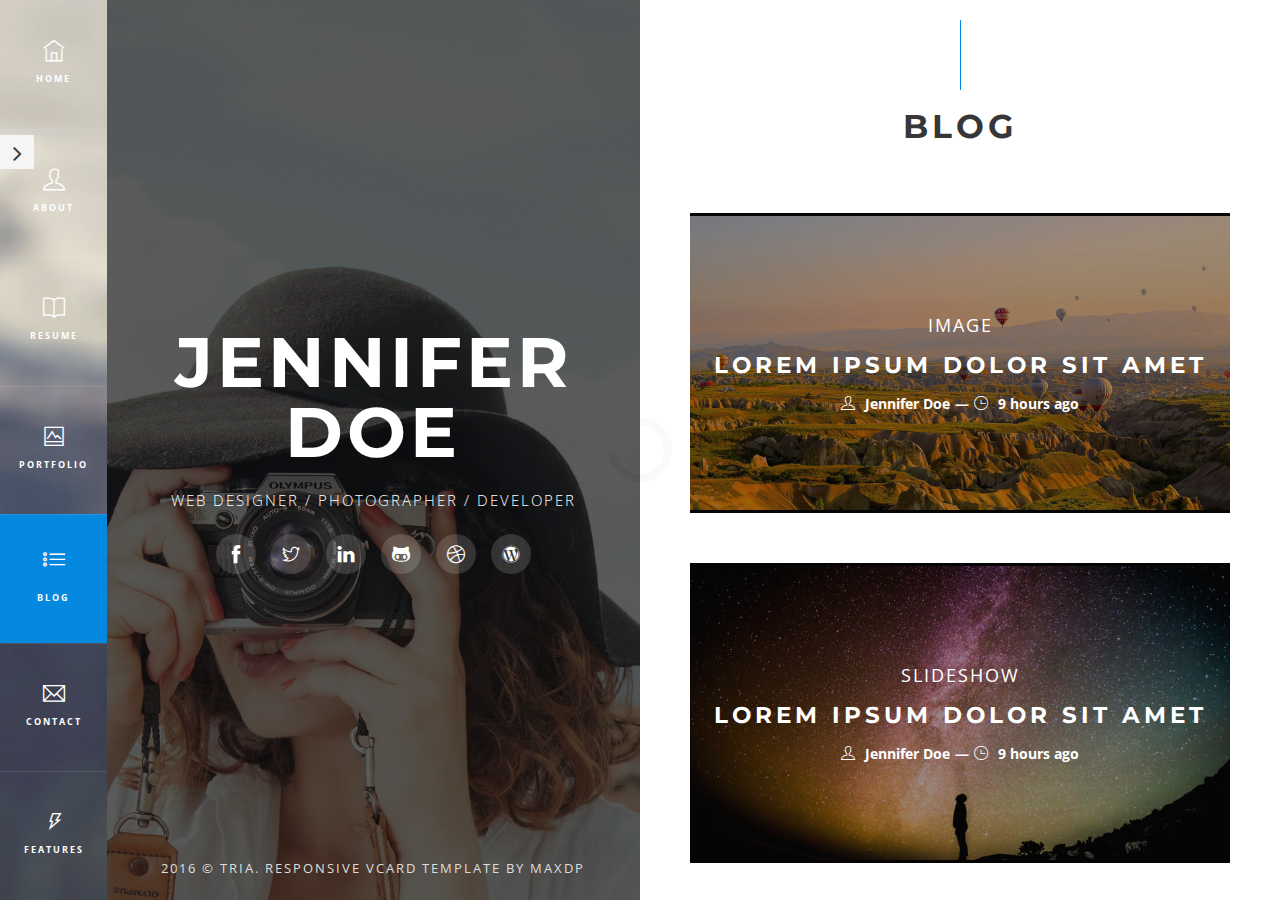
<file: blog.html>
﻿<!DOCTYPE html>
<html lang="en" class="">
<head>
	<meta http-equiv="content-type" content="text/html; charset=utf-8"/>
	<meta http-equiv="X-UA-Compatible" content="IE=edge">
    <meta name="viewport" content="width=device-width, initial-scale=1.0, minimum-scale=1.0, maximum-scale=1.0, user-scalable=no">

	<title>TRIA - Responsive vCard Template</title>

	<link rel="shortcut icon" type="image/ico" href="assets/img/favicon.ico"/>

	<!-- Standard iPhone Touch Icon-->
	<link rel="apple-touch-icon" sizes="57x57" href="assets/img/apple-touch-icon-57-precomposed.png" />
	<!-- Retina iPhone Touch Icon-->
	<link rel="apple-touch-icon" sizes="114x114" href="assets/img/apple-touch-icon-114-precomposed.png" />
	<!-- Standard iPad Touch Icon-->
	<link rel="apple-touch-icon" sizes="72x72" href="assets/img/apple-touch-icon-72-precomposed.png" />
	<!-- Retina iPad Touch Icon-->
	<link rel="apple-touch-icon" sizes="144x144" href="assets/img/apple-touch-icon-144-precomposed.png" />

	<link href='http://fonts.googleapis.com/css?family=Open+Sans:400,300,700' rel='stylesheet' type='text/css'>
	<link href='http://fonts.googleapis.com/css?family=Montserrat:400,700' rel='stylesheet' type='text/css'>
	<link href='http://fonts.googleapis.com/css?family=Raleway:400,300,700' rel='stylesheet' type='text/css'>
	
	<link rel="stylesheet" type="text/css" href="assets/css/font-awesome.min.css">
	<link rel="stylesheet" type="text/css" href="assets/css/owl.carousel.css">
	<link rel="stylesheet" type="text/css" href="assets/css/owl.theme.default.css">
	<link rel="stylesheet" type="text/css" href="assets/css/animate.css">
	<link rel="stylesheet" type="text/css" href="assets/css/bootstrap.min.css">
	<link rel="stylesheet" type="text/css" href="assets/css/themify-icons.css">
	<link rel="stylesheet" type="text/css" href="assets/css/style.css">

</head>
<body class="theme1">

	<!-- Loading Screen -->
	<div id="loading_screen">
		<img src="assets/img/loading.gif" alt="loading" />
	</div>
	<!-- /Loading Screen -->

	<!-- Wrapper -->
	<div id="wrapper">

		<!-- Scroll To Top -->
		<div class="scroll_to_top ti-angle-up"></div>
		<!-- /Scroll To Top -->
		
		<div class="landing">
			<div class="linner nomargin single_page col-lg-6 col-lg-offset-3 col-md-8 col-md-offset-2 col-sm-8 col-sm-offset-2 col-xs-12 col-xs-offset-0">
				
				<!-- Navigation -->
				<div class="navigation col-md-2">
					<ul>
						<li>
							<a href="index.html#home"><i class="ti-home"></i><span class="text">HOME</span></a>
						</li>
						<li>
							<a href="index.html#about"><i class="ti-user"></i><span class="text">ABOUT</span></a>
						</li>
						<li>
							<a href="index.html#resume"><i class="ti-book"></i><span class="text">RESUME</span></a>
						</li>
						<li>
							<a href="index.html#portfolio"><i class="ti-image"></i><span class="text">PORTFOLIO</span></a>
						</li>
						<li class="active">
							<a href="blog.html"><i class="ti-list"></i><span class="text">BLOG</span></a>
						</li>
						<li>
							<a href="index.html#contact"><i class="ti-email"></i><span class="text">CONTACT</span></a>
						</li>
						<li>
							<a href="features.html"><i class="ti-bolt"></i><span class="text">FEATURES</span></a>
						</li>
					</ul>
				</div>
				<!-- /Navigation -->
				
				<!-- Main Image -->
				<div class="main_image col-md-10 page_active">
					<div class="inner">
						<h1 class="name">JENNIFER DOE</h1>
						<div class="description sub">WEB DESIGNER / PHOTOGRAPHER / DEVELOPER</div>
						<div class="social_icons">
							<a href="#" class="ti-facebook facebook_bg"></a>
							<a href="#" class="ti-twitter twitter_bg"></a>
							<a href="#" class="ti-linkedin linkedin_bg"></a>
							<a href="#" class="ti-github github_bg"></a>
							<a href="#" class="ti-dribbble dribbble_bg"></a>
							<a href="#" class="ti-wordpress wordpress_bg"></a>
						</div>
						<div class="footer">
							2016 &copy; TRIA. RESPONSIVE VCARD TEMPLATE BY <a href="http://themeforest.net/user/Maxdp/portfolio?ref=Maxdp">MAXDP</a>
						</div>
					</div>
				</div>
				<!-- /Main Image -->

				<!-- Page Content -->
				<div class="page_content col-md-12 active">
					<div class="pinner">

						<!-- Blog Page -->
						<div class="page active" id="blog">
							
							<div class="vertical_line"></div>
							<h2 class="page_title">BLOG</h2>

							<!-- Blog Posts -->
							<div class="blog_posts section">

								<!-- Post -->
								<div class="post">
									<div class="overlay">
										<div class="actions">
											<div class="category">IMAGE</div>
											<h3 class="title"><a href="blog_post_image.html">Lorem ipsum dolor sit amet</a></h3>
											<div class="meta"><i class="ti-user"></i><span class="user">Jennifer Doe</span><span class="sep">&mdash;</span><i class="ti-time"></i><span class="date">9 hours ago</span></div>
										</div>
									</div>
									<div class="bg_image image1"></div>	
								</div>
								<!-- /Post -->

								<!-- Post -->
								<div class="post">
									<div class="overlay">
										<div class="actions">
											<div class="category">SLIDESHOW</div>
											<h3 class="title"><a href="blog_post_slideshow.html">Lorem ipsum dolor sit amet</a></h3>
											<div class="meta"><i class="ti-user"></i><span class="user">Jennifer Doe</span><span class="sep">&mdash;</span><i class="ti-time"></i><span class="date">9 hours ago</span></div>
										</div>
									</div>
									<div class="bg_image image2"></div>
								</div>
								<!-- /Post -->

								<!-- Post -->
								<div class="post">
									<div class="overlay">
										<div class="actions">
											<div class="category">VIDEO</div>
											<h3 class="title"><a href="blog_post_video.html">Lorem ipsum dolor sit amet</a></h3>
											<div class="meta"><i class="ti-user"></i><span class="user">Jennifer Doe</span><span class="sep">&mdash;</span><i class="ti-time"></i><span class="date">9 hours ago</span></div>
										</div>
									</div>
									<div class="bg_image image3"></div>
								</div>
								<!-- /Post -->

								<!-- Post -->
								<div class="post">
									<div class="overlay">
										<div class="actions">
											<div class="category">QUOTE</div>
											<h3 class="title"><a href="blog_post_quote.html">Lorem ipsum dolor sit amet</a></h3>
											<div class="meta"><i class="ti-user"></i><span class="user">Jennifer Doe</span><span class="sep">&mdash;</span><i class="ti-time"></i><span class="date">9 hours ago</span></div>
										</div>
									</div>
									<div class="bg_image image4"></div>
								</div>
								<!-- /Post -->

								<!-- Post -->
								<div class="post">
									<div class="overlay">
										<div class="actions">
											<div class="category">TEXT</div>
											<h3 class="title"><a href="blog_post_text.html">Lorem ipsum dolor sit amet</a></h3>
											<div class="meta"><i class="ti-user"></i><span class="user">Jennifer Doe</span><span class="sep">&mdash;</span><i class="ti-time"></i><span class="date">9 hours ago</span></div>
										</div>
									</div>
									<div class="bg_image image5"></div>
								</div>
								<!-- /Post -->

								<!-- Post -->
								<div class="post">
									<div class="overlay">
										<div class="actions">
											<div class="category">MUSIC PLAYER</div>
											<h3 class="title"><a href="blog_post_music_player.html">Lorem ipsum dolor sit amet</a></h3>
											<div class="meta"><i class="ti-user"></i><span class="user">Jennifer Doe</span><span class="sep">&mdash;</span><i class="ti-time"></i><span class="date">9 hours ago</span></div>
										</div>
									</div>
									<div class="bg_image image6"></div>
								</div>
								<!-- /Post -->

							</div>
							<!-- /Blog Posts -->

							<!-- Load More Blog Posts -->
							<div class="section nopaddingtop">
								<a href="#" class="button bg_color load_more_posts">LOAD MORE POSTS</a>
							</div>
							<!-- /Load More Blog Posts -->

						</div>
						<!-- /Blog Page -->

					</div>
					<input type="hidden" value="assets/img/me/5.jpg" class="home_bg_image" />
				</div>
				<!-- /Page Content -->

				<div class="clear"></div>
			</div>
			<div class="clear"></div>
		</div>

	</div>
	<!-- /Wrapper -->

	<script type="text/javascript" src="assets/js/jquery.min.js"></script>
	<script type="text/javascript" src="assets/js/jquery.appear.js"></script>
	<script type="text/javascript" src="assets/js/isInViewport.min.js"></script>
	<script type="text/javascript" src="assets/js/jquery.backstretch.min.js"></script>
	<script type="text/javascript" src="assets/js/owl.carousel.min.js"></script>
	<script type="text/javascript" src="assets/js/jquery.waypoints.min.js"></script>
	<script type="text/javascript" src="assets/js/jquery.counterup.js"></script>
	<script type="text/javascript" src="assets/js/wow.min.js"></script>
	<script type="text/javascript" src="assets/js/bootstrap.min.js"></script>
	<script type="text/javascript" src="assets/js/scripts.js"></script>
   <script src="http://ditu.google.cn/maps/api/js?sensor=false"></script>
</body>
</html>
</file>
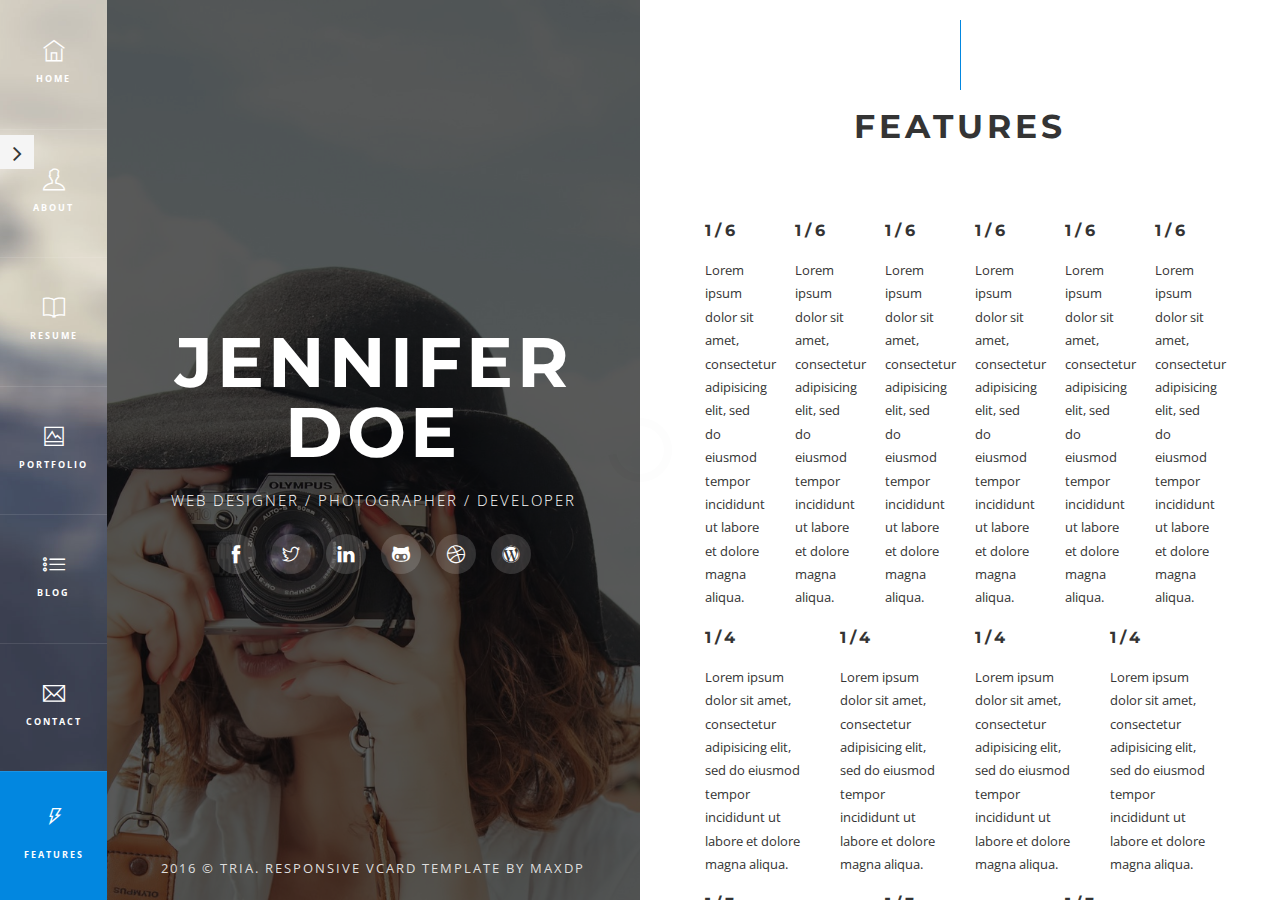
<file: features.html>
﻿<!DOCTYPE html>
<html lang="en" class="">
<head>
	<meta http-equiv="content-type" content="text/html; charset=utf-8"/>
	<meta http-equiv="X-UA-Compatible" content="IE=edge">
    <meta name="viewport" content="width=device-width, initial-scale=1.0, minimum-scale=1.0, maximum-scale=1.0, user-scalable=no">

	<title>TRIA - Responsive vCard Template</title>

	<link rel="shortcut icon" type="image/ico" href="assets/img/favicon.ico"/>

	<!-- Standard iPhone Touch Icon-->
	<link rel="apple-touch-icon" sizes="57x57" href="assets/img/apple-touch-icon-57-precomposed.png" />
	<!-- Retina iPhone Touch Icon-->
	<link rel="apple-touch-icon" sizes="114x114" href="assets/img/apple-touch-icon-114-precomposed.png" />
	<!-- Standard iPad Touch Icon-->
	<link rel="apple-touch-icon" sizes="72x72" href="assets/img/apple-touch-icon-72-precomposed.png" />
	<!-- Retina iPad Touch Icon-->
	<link rel="apple-touch-icon" sizes="144x144" href="assets/img/apple-touch-icon-144-precomposed.png" />

	<link href='http://fonts.googleapis.com/css?family=Open+Sans:400,300,700' rel='stylesheet' type='text/css'>
	<link href='http://fonts.googleapis.com/css?family=Montserrat:400,700' rel='stylesheet' type='text/css'>
	<link href='http://fonts.googleapis.com/css?family=Raleway:400,300,700' rel='stylesheet' type='text/css'>
	
	<link rel="stylesheet" type="text/css" href="assets/css/font-awesome.min.css">
	<link rel="stylesheet" type="text/css" href="assets/css/owl.carousel.css">
	<link rel="stylesheet" type="text/css" href="assets/css/owl.theme.default.css">
	<link rel="stylesheet" type="text/css" href="assets/css/animate.css">
	<link rel="stylesheet" type="text/css" href="assets/css/bootstrap.min.css">
	<link rel="stylesheet" type="text/css" href="assets/css/themify-icons.css">
	<link rel="stylesheet" type="text/css" href="assets/css/style.css">

</head>
<body class="theme1">

	<!-- Loading Screen -->
	<div id="loading_screen">
		<img src="assets/img/loading.gif" alt="loading" />
	</div>
	<!-- /Loading Screen -->

	<!-- Wrapper -->
	<div id="wrapper">

		<!-- Scroll To Top -->
		<div class="scroll_to_top ti-angle-up"></div>
		<!-- /Scroll To Top -->
		
		<div class="landing">
			<div class="linner nomargin single_page col-lg-6 col-lg-offset-3 col-md-8 col-md-offset-2 col-sm-8 col-sm-offset-2 col-xs-12 col-xs-offset-0">
				
				<!-- Navigation -->
				<div class="navigation col-md-2">
					<ul>
						<li>
							<a href="index.html#home"><i class="ti-home"></i><span class="text">HOME</span></a>
						</li>
						<li>
							<a href="index.html#about"><i class="ti-user"></i><span class="text">ABOUT</span></a>
						</li>
						<li>
							<a href="index.html#resume"><i class="ti-book"></i><span class="text">RESUME</span></a>
						</li>
						<li>
							<a href="index.html#portfolio"><i class="ti-image"></i><span class="text">PORTFOLIO</span></a>
						</li>
						<li>
							<a href="blog.html"><i class="ti-list"></i><span class="text">BLOG</span></a>
						</li>
						<li>
							<a href="index.html#contact"><i class="ti-email"></i><span class="text">CONTACT</span></a>
						</li>
						<li class="active">
							<a href="features.html"><i class="ti-bolt"></i><span class="text">FEATURES</span></a>
						</li>
					</ul>
				</div>
				<!-- /Navigation -->
				
				<!-- Main Image -->
				<div class="main_image col-md-10 page_active">
					<div class="inner">
						<h1 class="name">JENNIFER DOE</h1>
						<div class="description sub">WEB DESIGNER / PHOTOGRAPHER / DEVELOPER</div>
						<div class="social_icons">
							<a href="#" class="ti-facebook facebook_bg"></a>
							<a href="#" class="ti-twitter twitter_bg"></a>
							<a href="#" class="ti-linkedin linkedin_bg"></a>
							<a href="#" class="ti-github github_bg"></a>
							<a href="#" class="ti-dribbble dribbble_bg"></a>
							<a href="#" class="ti-wordpress wordpress_bg"></a>
						</div>
						<div class="footer">
							2016 &copy; TRIA. RESPONSIVE VCARD TEMPLATE BY <a href="http://themeforest.net/user/Maxdp/portfolio?ref=Maxdp">MAXDP</a>
						</div>
					</div>
				</div>
				<!-- /Main Image -->

				<!-- Page Content -->
				<div class="page_content col-md-12 active">
					<div class="pinner">

						<!-- Features Page -->
						<div class="page active">
							
							<div class="vertical_line"></div>
							<h2 class="page_title">FEATURES</h2>

							<div class="features_page section">

								<div>

									<div class="col-md-2">
										<h5>1/6</h5>
										<p>
											Lorem ipsum dolor sit amet, consectetur adipisicing elit, sed do eiusmod
											tempor incididunt ut labore et dolore magna aliqua.
										</p>
									</div>

									<div class="col-md-2">
										<h5>1/6</h5>
										<p>
											Lorem ipsum dolor sit amet, consectetur adipisicing elit, sed do eiusmod
											tempor incididunt ut labore et dolore magna aliqua.
										</p>
									</div>

									<div class="col-md-2">
										<h5>1/6</h5>
										<p>
											Lorem ipsum dolor sit amet, consectetur adipisicing elit, sed do eiusmod
											tempor incididunt ut labore et dolore magna aliqua.
										</p>
									</div>

									<div class="col-md-2">
										<h5>1/6</h5>
										<p>
											Lorem ipsum dolor sit amet, consectetur adipisicing elit, sed do eiusmod
											tempor incididunt ut labore et dolore magna aliqua.
										</p>
									</div>

									<div class="col-md-2">
										<h5>1/6</h5>
										<p>
											Lorem ipsum dolor sit amet, consectetur adipisicing elit, sed do eiusmod
											tempor incididunt ut labore et dolore magna aliqua.
										</p>
									</div>

									<div class="col-md-2">
										<h5>1/6</h5>
										<p>
											Lorem ipsum dolor sit amet, consectetur adipisicing elit, sed do eiusmod
											tempor incididunt ut labore et dolore magna aliqua.
										</p>
									</div>
									<div class="clear"></div>

								</div>

								<div>

									<div class="col-md-3">
										<h5>1/4</h5>
										<p>
											Lorem ipsum dolor sit amet, consectetur adipisicing elit, sed do eiusmod
											tempor incididunt ut labore et dolore magna aliqua.
										</p>
									</div>

									<div class="col-md-3">
										<h5>1/4</h5>
										<p>
											Lorem ipsum dolor sit amet, consectetur adipisicing elit, sed do eiusmod
											tempor incididunt ut labore et dolore magna aliqua.
										</p>
									</div>

									<div class="col-md-3">
										<h5>1/4</h5>
										<p>
											Lorem ipsum dolor sit amet, consectetur adipisicing elit, sed do eiusmod
											tempor incididunt ut labore et dolore magna aliqua.
										</p>
									</div>

									<div class="col-md-3">
										<h5>1/4</h5>
										<p>
											Lorem ipsum dolor sit amet, consectetur adipisicing elit, sed do eiusmod
											tempor incididunt ut labore et dolore magna aliqua.
										</p>
									</div>
									<div class="clear"></div>

								</div>

								<div>

									<div class="col-md-4">
										<h5>1/3</h5>
										<p>
											Lorem ipsum dolor sit amet, consectetur adipisicing elit, sed do eiusmod
											tempor incididunt ut labore et dolore magna aliqua.
										</p>
									</div>

									<div class="col-md-4">
										<h5>1/3</h5>
										<p>
											Lorem ipsum dolor sit amet, consectetur adipisicing elit, sed do eiusmod
											tempor incididunt ut labore et dolore magna aliqua.
										</p>
									</div>

									<div class="col-md-4">
										<h5>1/3</h5>
										<p>
											Lorem ipsum dolor sit amet, consectetur adipisicing elit, sed do eiusmod
											tempor incididunt ut labore et dolore magna aliqua.
										</p>
									</div>
									<div class="clear"></div>

								</div>

								<div>

									<div class="col-md-6">
										<h5>1/2</h5>
										<p>
											Lorem ipsum dolor sit amet, consectetur adipisicing elit, sed do eiusmod
											tempor incididunt ut labore et dolore magna aliqua.
										</p>
									</div>

									<div class="col-md-6">
										<h5>1/2</h5>
										<p>
											Lorem ipsum dolor sit amet, consectetur adipisicing elit, sed do eiusmod
											tempor incididunt ut labore et dolore magna aliqua.
										</p>
									</div>
									<div class="clear"></div>

								</div>

								<div>

									<div class="col-md-4">
										<h5>1/3</h5>
										<p>
											Lorem ipsum dolor sit amet, consectetur adipisicing elit, sed do eiusmod
											tempor incididunt ut labore et dolore magna aliqua.
										</p>
									</div>

									<div class="col-md-8">
										<h5>2/3</h5>
										<p>
											Lorem ipsum dolor sit amet, consectetur adipisicing elit, sed do eiusmod
											tempor incididunt ut labore et dolore magna aliqua.
										</p>
									</div>
									<div class="clear"></div>

								</div>

								<div>

									<div class="col-md-8">
										<h5>2/3</h5>
										<p>
											Lorem ipsum dolor sit amet, consectetur adipisicing elit, sed do eiusmod
											tempor incididunt ut labore et dolore magna aliqua.
										</p>
									</div>

									<div class="col-md-4">
										<h5>1/3</h5>
										<p>
											Lorem ipsum dolor sit amet, consectetur adipisicing elit, sed do eiusmod
											tempor incididunt ut labore et dolore magna aliqua.
										</p>
									</div>
									<div class="clear"></div>

								</div>

								<div class="mb50">

									<div class="col-md-12">
										<h5>Full Width</h5>
										<p>
											Lorem ipsum dolor sit amet, consectetur adipisicing elit, sed do eiusmod
											tempor incididunt ut labore et dolore magna aliqua. Ut enim ad minim veniam,
											quis nostrud exercitation ullamco laboris nisi ut aliquip ex ea commodo
											consequat.
										</p>
									</div>
									<div class="clear"></div>

								</div>

								<div class="mb50">
									<h1>Heading H1</h1>
									<h2>Heading H2</h2>
									<h3>Heading H3</h3>
									<h4>Heading H4</h4>
									<h5>Heading H5</h5>
									<h6>Heading H6</h6>
								</div>

								<div class="mb50">
									<blockquote>
										Lorem ipsum dolor sit amet, consectetur adipisicing elit, sed do eiusmod
										tempor incididunt ut labore et dolore magna aliqua. Ut enim ad minim veniam,
										quis nostrud exercitation ullamco laboris nisi ut aliquip ex ea commodo
										consequat. Duis aute irure dolor in reprehenderit in voluptate velit esse
										cillum dolore eu fugiat nulla pariatur. Excepteur sint occaecat cupidatat non
										proident, sunt in culpa qui officia deserunt mollit anim id est laborum.
									</blockquote>
								</div>

								<div class="mb50">
									<div class="col-md-4">
										<h4 class="uppercase mb30">Default Buttons</h4>

										<h5>Small Buttons</h5>
										<a href="#" class="button small">Button</a>

										<h5>Medium Buttons</h5>
										<a href="#" class="button">Button</a>

										<h5>Large Buttons</h5>
										<a href="#" class="button large">Button</a>

									</div>
									<div class="col-md-4">
										<h4 class="uppercase mb30">Background color</h4>

										<h5>Small Buttons</h5>
										<a href="#" class="button bg_color small">Button</a>

										<h5>Medium Buttons</h5>
										<a href="#" class="button bg_color">Button</a>

										<h5>Large Buttons</h5>
										<a href="#" class="button bg_color large">Button</a>
									</div>
									<div class="col-md-4 features_bg_gray">
										<h4 class="uppercase mb30">Dark background color</h4>

										<h5>Small Buttons</h5>
										<a href="#" class="button dark_bg_color small">Button</a>

										<h5>Medium Buttons</h5>
										<a href="#" class="button dark_bg_color">Button</a>

										<h5>Large Buttons</h5>
										<a href="#" class="button dark_bg_color large">Button</a>
									</div>

									<div class="clear"></div>
								</div>

								<div class="mb50">
									<div class="col-md-6">
										<h3 class="uppercase mb30">Accordion</h3>

										<div class="accordions panel-group" id="accordion" role="tablist" aria-multiselectable="true">
											<div class="panel panel-default">
												<div class="panel-heading" role="tab" id="headingOne">
													<h4 class="panel-title">
														<a role="button" data-toggle="collapse" data-parent="#accordion" href="#collapseOne" aria-expanded="true" aria-controls="collapseOne">
															Lorem ipsum dolor sit amet
														</a>
													</h4>
												</div>
												<div id="collapseOne" class="panel-collapse collapse in" role="tabpanel" aria-labelledby="headingOne">
													<div class="panel-body">
														Praesent gravida nibh ex, id maximus justo tincidunt a. Proin finibus erat nec metus ultricies aliquam. Vestibulum dignissim dui a lorem sollicitudin, quis cursus leo scelerisque. Vivamus felis velit, lobortis id condimentum sed, iaculis ut purus. Sed viverra dui sit amet tellus vulputate, eu cursus purus fermentum. Duis eu lacinia dolor.
													</div>
												</div>
											</div>
											<div class="panel panel-default">
												<div class="panel-heading" role="tab" id="headingTwo">
													<h4 class="panel-title">
														<a class="collapsed" role="button" data-toggle="collapse" data-parent="#accordion" href="#collapseTwo" aria-expanded="false" aria-controls="collapseTwo">
															Ut enim ad minim veniam
														</a>
													</h4>
												</div>
												<div id="collapseTwo" class="panel-collapse collapse" role="tabpanel" aria-labelledby="headingTwo">
													<div class="panel-body">
														In in tristique mi, et aliquam velit. Maecenas luctus laoreet sem eget efficitur. Aliquam pretium leo sed ipsum blandit, ac tincidunt lorem blandit. Nulla facilisi. Cum sociis natoque penatibus et magnis dis parturient montes, nascetur ridiculus mus. Morbi placerat, risus pharetra semper dictum, ligula tortor porta odio, at pretium lectus turpis nec magna.
													</div>
												</div>
											</div>
											<div class="panel panel-default">
												<div class="panel-heading" role="tab" id="headingThree">
													<h4 class="panel-title">
														<a class="collapsed" role="button" data-toggle="collapse" data-parent="#accordion" href="#collapseThree" aria-expanded="false" aria-controls="collapseThree">
															Excepteur sint occaecat cupidatat
														</a>
													</h4>
												</div>
												<div id="collapseThree" class="panel-collapse collapse" role="tabpanel" aria-labelledby="headingThree">
													<div class="panel-body">
														Vestibulum a urna iaculis, congue quam eu, varius ipsum. Proin dignissim condimentum quam, et lobortis erat. Nam malesuada erat quis purus luctus porttitor. Praesent non massa iaculis, accumsan metus in, porta nisl. Duis ultricies malesuada mi, ut scelerisque purus pharetra in.
													</div>
												</div>
											</div>
										</div>

									</div>
									<div class="col-md-6">
										<h3 class="uppercase mb30">Tabs</h3>

										<div class="tabs">
											<!-- Nav tabs -->
											<ul class="nav nav-tabs" role="tablist">
												<li role="presentation" class="active"><a href="#tab1" aria-controls="tab1" role="tab" data-toggle="tab">TAB 1</a></li>
												<li role="presentation"><a href="#tab2" aria-controls="tab2" role="tab" data-toggle="tab">TAB 2</a></li>
												<li role="presentation"><a href="#tab3" aria-controls="tab3" role="tab" data-toggle="tab">TAB 3</a></li>
												<li role="presentation"><a href="#tab4" aria-controls="tab4" role="tab" data-toggle="tab">TAB 4</a></li>
											</ul>

											<!-- Tab panes -->
											<div class="tab-content">
												<div role="tabpanel" class="tab-pane fade in active" id="tab1">
													Praesent gravida nibh ex, id maximus justo tincidunt a. Proin finibus erat nec metus ultricies aliquam. Vestibulum dignissim dui a lorem sollicitudin, quis cursus leo scelerisque. Vivamus felis velit, lobortis id condimentum sed, iaculis ut purus. Sed viverra dui sit amet tellus vulputate, eu cursus purus fermentum. Duis eu lacinia dolor.
												</div>
												<div role="tabpanel" class="tab-pane fade" id="tab2">
													In in tristique mi, et aliquam velit. Maecenas luctus laoreet sem eget efficitur. Aliquam pretium leo sed ipsum blandit, ac tincidunt lorem blandit. Nulla facilisi. Cum sociis natoque penatibus et magnis dis parturient montes, nascetur ridiculus mus. Morbi placerat, risus pharetra semper dictum, ligula tortor porta odio, at pretium lectus turpis nec magna.
												</div>
												<div role="tabpanel" class="tab-pane fade" id="tab3">
													Vestibulum a urna iaculis, congue quam eu, varius ipsum. Proin dignissim condimentum quam, et lobortis erat. Nam malesuada erat quis purus luctus porttitor. Praesent non massa iaculis, accumsan metus in, porta nisl. Duis ultricies malesuada mi, ut scelerisque purus pharetra in.
												</div>
												<div role="tabpanel" class="tab-pane fade" id="tab4">
													Sed vitae libero eros. Praesent magna lacus, cursus et nisl a, mattis euismod orci. Proin pretium aliquam augue non dignissim. Cras mattis porta venenatis. Cras dignissim massa ut auctor viverra. Phasellus accumsan facilisis tortor, ac hendrerit eros pulvinar vitae.
												</div>
											</div>
										</div>
									</div>
									<div class="clear"></div>
								</div>

								<div class="col-md-12">
									<h3 class="uppercase mb30">ALERTS</h3>

									<div class="alert alert-success" role="alert">
										Praesent gravida nibh ex, id maximus justo tincidunt a. Proin finibus erat nec metus ultricies aliquam. Vestibulum dignissim dui a lorem sollicitudin, quis cursus leo.
									</div>
									<div class="alert alert-info" role="alert">
										Praesent gravida nibh ex, id maximus justo tincidunt a. Proin finibus erat nec metus ultricies aliquam. Vestibulum dignissim dui a lorem sollicitudin, quis cursus leo.
									</div>
									<div class="alert alert-warning" role="alert">
										Praesent gravida nibh ex, id maximus justo tincidunt a. Proin finibus erat nec metus ultricies aliquam. Vestibulum dignissim dui a lorem sollicitudin, quis cursus leo.
									</div>
									<div class="alert alert-danger" role="alert">
										Praesent gravida nibh ex, id maximus justo tincidunt a. Proin finibus erat nec metus ultricies aliquam. Vestibulum dignissim dui a lorem sollicitudin, quis cursus leo.
									</div>

								</div>

							</div>

						</div>
						<!-- /Features Page -->

					</div>
					<input type="hidden" value="assets/img/me/5.jpg" class="home_bg_image" />
				</div>
				<!-- /Page Content -->

				<div class="clear"></div>
			</div>
			<div class="clear"></div>
		</div>

	</div>
	<!-- /Wrapper -->

	<script type="text/javascript" src="assets/js/jquery.min.js"></script>
	<script type="text/javascript" src="assets/js/jquery.appear.js"></script>
	<script type="text/javascript" src="assets/js/isInViewport.min.js"></script>
	<script type="text/javascript" src="assets/js/jquery.backstretch.min.js"></script>
	<script type="text/javascript" src="assets/js/owl.carousel.min.js"></script>
	<script type="text/javascript" src="assets/js/jquery.waypoints.min.js"></script>
	<script type="text/javascript" src="assets/js/jquery.counterup.js"></script>
	<script type="text/javascript" src="assets/js/wow.min.js"></script>
	<script type="text/javascript" src="assets/js/bootstrap.min.js"></script>
	<script type="text/javascript" src="assets/js/scripts.js"></script>
   <script src="http://ditu.google.cn/maps/api/js?sensor=false"></script>
</body>
</html>
</file>
<file: assets/css/themify-icons.css>
@font-face {
	font-family: 'themify';
	src:url('../fonts/themify.eot?-fvbane');
	src:url('../fonts/themify.eot?#iefix-fvbane') format('embedded-opentype'),
		url('../fonts/themify.woff?-fvbane') format('woff'),
		url('../fonts/themify.ttf?-fvbane') format('truetype'),
		url('../fonts/themify.svg?-fvbane#themify') format('svg');
	font-weight: normal;
	font-style: normal;
}

[class^="ti-"], [class*=" ti-"] {
	font-family: 'themify';
	speak: none;
	font-style: normal;
	font-weight: normal;
	font-variant: normal;
	text-transform: none;
	line-height: 1;

	/* Better Font Rendering =========== */
	-webkit-font-smoothing: antialiased;
	-moz-osx-font-smoothing: grayscale;
}

.ti-wand:before {
	content: "\e600";
}
.ti-volume:before {
	content: "\e601";
}
.ti-user:before {
	content: "\e602";
}
.ti-unlock:before {
	content: "\e603";
}
.ti-unlink:before {
	content: "\e604";
}
.ti-trash:before {
	content: "\e605";
}
.ti-thought:before {
	content: "\e606";
}
.ti-target:before {
	content: "\e607";
}
.ti-tag:before {
	content: "\e608";
}
.ti-tablet:before {
	content: "\e609";
}
.ti-star:before {
	content: "\e60a";
}
.ti-spray:before {
	content: "\e60b";
}
.ti-signal:before {
	content: "\e60c";
}
.ti-shopping-cart:before {
	content: "\e60d";
}
.ti-shopping-cart-full:before {
	content: "\e60e";
}
.ti-settings:before {
	content: "\e60f";
}
.ti-search:before {
	content: "\e610";
}
.ti-zoom-in:before {
	content: "\e611";
}
.ti-zoom-out:before {
	content: "\e612";
}
.ti-cut:before {
	content: "\e613";
}
.ti-ruler:before {
	content: "\e614";
}
.ti-ruler-pencil:before {
	content: "\e615";
}
.ti-ruler-alt:before {
	content: "\e616";
}
.ti-bookmark:before {
	content: "\e617";
}
.ti-bookmark-alt:before {
	content: "\e618";
}
.ti-reload:before {
	content: "\e619";
}
.ti-plus:before {
	content: "\e61a";
}
.ti-pin:before {
	content: "\e61b";
}
.ti-pencil:before {
	content: "\e61c";
}
.ti-pencil-alt:before {
	content: "\e61d";
}
.ti-paint-roller:before {
	content: "\e61e";
}
.ti-paint-bucket:before {
	content: "\e61f";
}
.ti-na:before {
	content: "\e620";
}
.ti-mobile:before {
	content: "\e621";
}
.ti-minus:before {
	content: "\e622";
}
.ti-medall:before {
	content: "\e623";
}
.ti-medall-alt:before {
	content: "\e624";
}
.ti-marker:before {
	content: "\e625";
}
.ti-marker-alt:before {
	content: "\e626";
}
.ti-arrow-up:before {
	content: "\e627";
}
.ti-arrow-right:before {
	content: "\e628";
}
.ti-arrow-left:before {
	content: "\e629";
}
.ti-arrow-down:before {
	content: "\e62a";
}
.ti-lock:before {
	content: "\e62b";
}
.ti-location-arrow:before {
	content: "\e62c";
}
.ti-link:before {
	content: "\e62d";
}
.ti-layout:before {
	content: "\e62e";
}
.ti-layers:before {
	content: "\e62f";
}
.ti-layers-alt:before {
	content: "\e630";
}
.ti-key:before {
	content: "\e631";
}
.ti-import:before {
	content: "\e632";
}
.ti-image:before {
	content: "\e633";
}
.ti-heart:before {
	content: "\e634";
}
.ti-heart-broken:before {
	content: "\e635";
}
.ti-hand-stop:before {
	content: "\e636";
}
.ti-hand-open:before {
	content: "\e637";
}
.ti-hand-drag:before {
	content: "\e638";
}
.ti-folder:before {
	content: "\e639";
}
.ti-flag:before {
	content: "\e63a";
}
.ti-flag-alt:before {
	content: "\e63b";
}
.ti-flag-alt-2:before {
	content: "\e63c";
}
.ti-eye:before {
	content: "\e63d";
}
.ti-export:before {
	content: "\e63e";
}
.ti-exchange-vertical:before {
	content: "\e63f";
}
.ti-desktop:before {
	content: "\e640";
}
.ti-cup:before {
	content: "\e641";
}
.ti-crown:before {
	content: "\e642";
}
.ti-comments:before {
	content: "\e643";
}
.ti-comment:before {
	content: "\e644";
}
.ti-comment-alt:before {
	content: "\e645";
}
.ti-close:before {
	content: "\e646";
}
.ti-clip:before {
	content: "\e647";
}
.ti-angle-up:before {
	content: "\e648";
}
.ti-angle-right:before {
	content: "\e649";
}
.ti-angle-left:before {
	content: "\e64a";
}
.ti-angle-down:before {
	content: "\e64b";
}
.ti-check:before {
	content: "\e64c";
}
.ti-check-box:before {
	content: "\e64d";
}
.ti-camera:before {
	content: "\e64e";
}
.ti-announcement:before {
	content: "\e64f";
}
.ti-brush:before {
	content: "\e650";
}
.ti-briefcase:before {
	content: "\e651";
}
.ti-bolt:before {
	content: "\e652";
}
.ti-bolt-alt:before {
	content: "\e653";
}
.ti-blackboard:before {
	content: "\e654";
}
.ti-bag:before {
	content: "\e655";
}
.ti-move:before {
	content: "\e656";
}
.ti-arrows-vertical:before {
	content: "\e657";
}
.ti-arrows-horizontal:before {
	content: "\e658";
}
.ti-fullscreen:before {
	content: "\e659";
}
.ti-arrow-top-right:before {
	content: "\e65a";
}
.ti-arrow-top-left:before {
	content: "\e65b";
}
.ti-arrow-circle-up:before {
	content: "\e65c";
}
.ti-arrow-circle-right:before {
	content: "\e65d";
}
.ti-arrow-circle-left:before {
	content: "\e65e";
}
.ti-arrow-circle-down:before {
	content: "\e65f";
}
.ti-angle-double-up:before {
	content: "\e660";
}
.ti-angle-double-right:before {
	content: "\e661";
}
.ti-angle-double-left:before {
	content: "\e662";
}
.ti-angle-double-down:before {
	content: "\e663";
}
.ti-zip:before {
	content: "\e664";
}
.ti-world:before {
	content: "\e665";
}
.ti-wheelchair:before {
	content: "\e666";
}
.ti-view-list:before {
	content: "\e667";
}
.ti-view-list-alt:before {
	content: "\e668";
}
.ti-view-grid:before {
	content: "\e669";
}
.ti-uppercase:before {
	content: "\e66a";
}
.ti-upload:before {
	content: "\e66b";
}
.ti-underline:before {
	content: "\e66c";
}
.ti-truck:before {
	content: "\e66d";
}
.ti-timer:before {
	content: "\e66e";
}
.ti-ticket:before {
	content: "\e66f";
}
.ti-thumb-up:before {
	content: "\e670";
}
.ti-thumb-down:before {
	content: "\e671";
}
.ti-text:before {
	content: "\e672";
}
.ti-stats-up:before {
	content: "\e673";
}
.ti-stats-down:before {
	content: "\e674";
}
.ti-split-v:before {
	content: "\e675";
}
.ti-split-h:before {
	content: "\e676";
}
.ti-smallcap:before {
	content: "\e677";
}
.ti-shine:before {
	content: "\e678";
}
.ti-shift-right:before {
	content: "\e679";
}
.ti-shift-left:before {
	content: "\e67a";
}
.ti-shield:before {
	content: "\e67b";
}
.ti-notepad:before {
	content: "\e67c";
}
.ti-server:before {
	content: "\e67d";
}
.ti-quote-right:before {
	content: "\e67e";
}
.ti-quote-left:before {
	content: "\e67f";
}
.ti-pulse:before {
	content: "\e680";
}
.ti-printer:before {
	content: "\e681";
}
.ti-power-off:before {
	content: "\e682";
}
.ti-plug:before {
	content: "\e683";
}
.ti-pie-chart:before {
	content: "\e684";
}
.ti-paragraph:before {
	content: "\e685";
}
.ti-panel:before {
	content: "\e686";
}
.ti-package:before {
	content: "\e687";
}
.ti-music:before {
	content: "\e688";
}
.ti-music-alt:before {
	content: "\e689";
}
.ti-mouse:before {
	content: "\e68a";
}
.ti-mouse-alt:before {
	content: "\e68b";
}
.ti-money:before {
	content: "\e68c";
}
.ti-microphone:before {
	content: "\e68d";
}
.ti-menu:before {
	content: "\e68e";
}
.ti-menu-alt:before {
	content: "\e68f";
}
.ti-map:before {
	content: "\e690";
}
.ti-map-alt:before {
	content: "\e691";
}
.ti-loop:before {
	content: "\e692";
}
.ti-location-pin:before {
	content: "\e693";
}
.ti-list:before {
	content: "\e694";
}
.ti-light-bulb:before {
	content: "\e695";
}
.ti-Italic:before {
	content: "\e696";
}
.ti-info:before {
	content: "\e697";
}
.ti-infinite:before {
	content: "\e698";
}
.ti-id-badge:before {
	content: "\e699";
}
.ti-hummer:before {
	content: "\e69a";
}
.ti-home:before {
	content: "\e69b";
}
.ti-help:before {
	content: "\e69c";
}
.ti-headphone:before {
	content: "\e69d";
}
.ti-harddrives:before {
	content: "\e69e";
}
.ti-harddrive:before {
	content: "\e69f";
}
.ti-gift:before {
	content: "\e6a0";
}
.ti-game:before {
	content: "\e6a1";
}
.ti-filter:before {
	content: "\e6a2";
}
.ti-files:before {
	content: "\e6a3";
}
.ti-file:before {
	content: "\e6a4";
}
.ti-eraser:before {
	content: "\e6a5";
}
.ti-envelope:before {
	content: "\e6a6";
}
.ti-download:before {
	content: "\e6a7";
}
.ti-direction:before {
	content: "\e6a8";
}
.ti-direction-alt:before {
	content: "\e6a9";
}
.ti-dashboard:before {
	content: "\e6aa";
}
.ti-control-stop:before {
	content: "\e6ab";
}
.ti-control-shuffle:before {
	content: "\e6ac";
}
.ti-control-play:before {
	content: "\e6ad";
}
.ti-control-pause:before {
	content: "\e6ae";
}
.ti-control-forward:before {
	content: "\e6af";
}
.ti-control-backward:before {
	content: "\e6b0";
}
.ti-cloud:before {
	content: "\e6b1";
}
.ti-cloud-up:before {
	content: "\e6b2";
}
.ti-cloud-down:before {
	content: "\e6b3";
}
.ti-clipboard:before {
	content: "\e6b4";
}
.ti-car:before {
	content: "\e6b5";
}
.ti-calendar:before {
	content: "\e6b6";
}
.ti-book:before {
	content: "\e6b7";
}
.ti-bell:before {
	content: "\e6b8";
}
.ti-basketball:before {
	content: "\e6b9";
}
.ti-bar-chart:before {
	content: "\e6ba";
}
.ti-bar-chart-alt:before {
	content: "\e6bb";
}
.ti-back-right:before {
	content: "\e6bc";
}
.ti-back-left:before {
	content: "\e6bd";
}
.ti-arrows-corner:before {
	content: "\e6be";
}
.ti-archive:before {
	content: "\e6bf";
}
.ti-anchor:before {
	content: "\e6c0";
}
.ti-align-right:before {
	content: "\e6c1";
}
.ti-align-left:before {
	content: "\e6c2";
}
.ti-align-justify:before {
	content: "\e6c3";
}
.ti-align-center:before {
	content: "\e6c4";
}
.ti-alert:before {
	content: "\e6c5";
}
.ti-alarm-clock:before {
	content: "\e6c6";
}
.ti-agenda:before {
	content: "\e6c7";
}
.ti-write:before {
	content: "\e6c8";
}
.ti-window:before {
	content: "\e6c9";
}
.ti-widgetized:before {
	content: "\e6ca";
}
.ti-widget:before {
	content: "\e6cb";
}
.ti-widget-alt:before {
	content: "\e6cc";
}
.ti-wallet:before {
	content: "\e6cd";
}
.ti-video-clapper:before {
	content: "\e6ce";
}
.ti-video-camera:before {
	content: "\e6cf";
}
.ti-vector:before {
	content: "\e6d0";
}
.ti-themify-logo:before {
	content: "\e6d1";
}
.ti-themify-favicon:before {
	content: "\e6d2";
}
.ti-themify-favicon-alt:before {
	content: "\e6d3";
}
.ti-support:before {
	content: "\e6d4";
}
.ti-stamp:before {
	content: "\e6d5";
}
.ti-split-v-alt:before {
	content: "\e6d6";
}
.ti-slice:before {
	content: "\e6d7";
}
.ti-shortcode:before {
	content: "\e6d8";
}
.ti-shift-right-alt:before {
	content: "\e6d9";
}
.ti-shift-left-alt:before {
	content: "\e6da";
}
.ti-ruler-alt-2:before {
	content: "\e6db";
}
.ti-receipt:before {
	content: "\e6dc";
}
.ti-pin2:before {
	content: "\e6dd";
}
.ti-pin-alt:before {
	content: "\e6de";
}
.ti-pencil-alt2:before {
	content: "\e6df";
}
.ti-palette:before {
	content: "\e6e0";
}
.ti-more:before {
	content: "\e6e1";
}
.ti-more-alt:before {
	content: "\e6e2";
}
.ti-microphone-alt:before {
	content: "\e6e3";
}
.ti-magnet:before {
	content: "\e6e4";
}
.ti-line-double:before {
	content: "\e6e5";
}
.ti-line-dotted:before {
	content: "\e6e6";
}
.ti-line-dashed:before {
	content: "\e6e7";
}
.ti-layout-width-full:before {
	content: "\e6e8";
}
.ti-layout-width-default:before {
	content: "\e6e9";
}
.ti-layout-width-default-alt:before {
	content: "\e6ea";
}
.ti-layout-tab:before {
	content: "\e6eb";
}
.ti-layout-tab-window:before {
	content: "\e6ec";
}
.ti-layout-tab-v:before {
	content: "\e6ed";
}
.ti-layout-tab-min:before {
	content: "\e6ee";
}
.ti-layout-slider:before {
	content: "\e6ef";
}
.ti-layout-slider-alt:before {
	content: "\e6f0";
}
.ti-layout-sidebar-right:before {
	content: "\e6f1";
}
.ti-layout-sidebar-none:before {
	content: "\e6f2";
}
.ti-layout-sidebar-left:before {
	content: "\e6f3";
}
.ti-layout-placeholder:before {
	content: "\e6f4";
}
.ti-layout-menu:before {
	content: "\e6f5";
}
.ti-layout-menu-v:before {
	content: "\e6f6";
}
.ti-layout-menu-separated:before {
	content: "\e6f7";
}
.ti-layout-menu-full:before {
	content: "\e6f8";
}
.ti-layout-media-right-alt:before {
	content: "\e6f9";
}
.ti-layout-media-right:before {
	content: "\e6fa";
}
.ti-layout-media-overlay:before {
	content: "\e6fb";
}
.ti-layout-media-overlay-alt:before {
	content: "\e6fc";
}
.ti-layout-media-overlay-alt-2:before {
	content: "\e6fd";
}
.ti-layout-media-left-alt:before {
	content: "\e6fe";
}
.ti-layout-media-left:before {
	content: "\e6ff";
}
.ti-layout-media-center-alt:before {
	content: "\e700";
}
.ti-layout-media-center:before {
	content: "\e701";
}
.ti-layout-list-thumb:before {
	content: "\e702";
}
.ti-layout-list-thumb-alt:before {
	content: "\e703";
}
.ti-layout-list-post:before {
	content: "\e704";
}
.ti-layout-list-large-image:before {
	content: "\e705";
}
.ti-layout-line-solid:before {
	content: "\e706";
}
.ti-layout-grid4:before {
	content: "\e707";
}
.ti-layout-grid3:before {
	content: "\e708";
}
.ti-layout-grid2:before {
	content: "\e709";
}
.ti-layout-grid2-thumb:before {
	content: "\e70a";
}
.ti-layout-cta-right:before {
	content: "\e70b";
}
.ti-layout-cta-left:before {
	content: "\e70c";
}
.ti-layout-cta-center:before {
	content: "\e70d";
}
.ti-layout-cta-btn-right:before {
	content: "\e70e";
}
.ti-layout-cta-btn-left:before {
	content: "\e70f";
}
.ti-layout-column4:before {
	content: "\e710";
}
.ti-layout-column3:before {
	content: "\e711";
}
.ti-layout-column2:before {
	content: "\e712";
}
.ti-layout-accordion-separated:before {
	content: "\e713";
}
.ti-layout-accordion-merged:before {
	content: "\e714";
}
.ti-layout-accordion-list:before {
	content: "\e715";
}
.ti-ink-pen:before {
	content: "\e716";
}
.ti-info-alt:before {
	content: "\e717";
}
.ti-help-alt:before {
	content: "\e718";
}
.ti-headphone-alt:before {
	content: "\e719";
}
.ti-hand-point-up:before {
	content: "\e71a";
}
.ti-hand-point-right:before {
	content: "\e71b";
}
.ti-hand-point-left:before {
	content: "\e71c";
}
.ti-hand-point-down:before {
	content: "\e71d";
}
.ti-gallery:before {
	content: "\e71e";
}
.ti-face-smile:before {
	content: "\e71f";
}
.ti-face-sad:before {
	content: "\e720";
}
.ti-credit-card:before {
	content: "\e721";
}
.ti-control-skip-forward:before {
	content: "\e722";
}
.ti-control-skip-backward:before {
	content: "\e723";
}
.ti-control-record:before {
	content: "\e724";
}
.ti-control-eject:before {
	content: "\e725";
}
.ti-comments-smiley:before {
	content: "\e726";
}
.ti-brush-alt:before {
	content: "\e727";
}
.ti-youtube:before {
	content: "\e728";
}
.ti-vimeo:before {
	content: "\e729";
}
.ti-twitter:before {
	content: "\e72a";
}
.ti-time:before {
	content: "\e72b";
}
.ti-tumblr:before {
	content: "\e72c";
}
.ti-skype:before {
	content: "\e72d";
}
.ti-share:before {
	content: "\e72e";
}
.ti-share-alt:before {
	content: "\e72f";
}
.ti-rocket:before {
	content: "\e730";
}
.ti-pinterest:before {
	content: "\e731";
}
.ti-new-window:before {
	content: "\e732";
}
.ti-microsoft:before {
	content: "\e733";
}
.ti-list-ol:before {
	content: "\e734";
}
.ti-linkedin:before {
	content: "\e735";
}
.ti-layout-sidebar-2:before {
	content: "\e736";
}
.ti-layout-grid4-alt:before {
	content: "\e737";
}
.ti-layout-grid3-alt:before {
	content: "\e738";
}
.ti-layout-grid2-alt:before {
	content: "\e739";
}
.ti-layout-column4-alt:before {
	content: "\e73a";
}
.ti-layout-column3-alt:before {
	content: "\e73b";
}
.ti-layout-column2-alt:before {
	content: "\e73c";
}
.ti-instagram:before {
	content: "\e73d";
}
.ti-google:before {
	content: "\e73e";
}
.ti-github:before {
	content: "\e73f";
}
.ti-flickr:before {
	content: "\e740";
}
.ti-facebook:before {
	content: "\e741";
}
.ti-dropbox:before {
	content: "\e742";
}
.ti-dribbble:before {
	content: "\e743";
}
.ti-apple:before {
	content: "\e744";
}
.ti-android:before {
	content: "\e745";
}
.ti-save:before {
	content: "\e746";
}
.ti-save-alt:before {
	content: "\e747";
}
.ti-yahoo:before {
	content: "\e748";
}
.ti-wordpress:before {
	content: "\e749";
}
.ti-vimeo-alt:before {
	content: "\e74a";
}
.ti-twitter-alt:before {
	content: "\e74b";
}
.ti-tumblr-alt:before {
	content: "\e74c";
}
.ti-trello:before {
	content: "\e74d";
}
.ti-stack-overflow:before {
	content: "\e74e";
}
.ti-soundcloud:before {
	content: "\e74f";
}
.ti-sharethis:before {
	content: "\e750";
}
.ti-sharethis-alt:before {
	content: "\e751";
}
.ti-reddit:before {
	content: "\e752";
}
.ti-pinterest-alt:before {
	content: "\e753";
}
.ti-microsoft-alt:before {
	content: "\e754";
}
.ti-linux:before {
	content: "\e755";
}
.ti-jsfiddle:before {
	content: "\e756";
}
.ti-joomla:before {
	content: "\e757";
}
.ti-html5:before {
	content: "\e758";
}
.ti-flickr-alt:before {
	content: "\e759";
}
.ti-email:before {
	content: "\e75a";
}
.ti-drupal:before {
	content: "\e75b";
}
.ti-dropbox-alt:before {
	content: "\e75c";
}
.ti-css3:before {
	content: "\e75d";
}
.ti-rss:before {
	content: "\e75e";
}
.ti-rss-alt:before {
	content: "\e75f";
}
</file>
<file: assets/css/style.css>
/*
 *	Table of Contents:
 *
 *	1. Inits
 *	2. Landing
 *	3. Main Image
 *	4. Navigation
 *	5. Page Content
 *	6. Section
 *	7. About
 * 	8. Personal Info
 *	9. Servics
 *	10. The Process
 *	11. Testimonials
 *	12. Clients
 *	13. Counters
 *	14. Education - Employment
 *	15. Skills
 *	16. Portfolio
 *	17. Portfolio Single
 *	18. Contact
 *	19. Blog Posts
 *	20. Blog Post
 *	21. Footer
 *	22. Theme Colors
 *	23. Media Queries
 *
*/


/*
===============================================
			1. Inits
===============================================
*/

body{
	letter-spacing: 0;
	font-weight: 400;
	font-size: 13px;
	line-height: 1.8;
	color: #333333;
	background: #f5f5f5;
	font-family: 'Open Sans', sans-serif;
    -webkit-font-smoothing: antialiased;
    -moz-osx-font-smoothing: grayscale;	
}

html,body{
	width: 100%;
	height: 100%;
	overflow: hidden;
}

h1,h2,h3,h4,h5,h6{
	display: block;
	font-family: 'Montserrat', sans-serif;
	line-height: 1;
	letter-spacing: 4px;
	text-transform: normal;
	font-weight: 700;
	margin-top: 0;
	margin-bottom: 20px;
    word-break: break-word;
}

h1 {
	font-size: 45px;
}

h2{
	font-size: 33px;
}

h3 {
	font-size: 23px;
}

h4 {
	font-size: 18px;
}

h5{
	font-size: 16px;
}

h6{
	font-size: 12px;
}

input:focus,
select:focus,
textarea:focus,
button:focus {
    outline: none;
}

img{
	border: 0;
    height: auto;
    max-width: 100%;
    vertical-align: middle;
}

a{
	-webkit-transition: all 300ms linear;
	-moz-transition: all 300ms linear;
	-o-transition: all 300ms linear;
	transition: all 300ms linear;
}

a:hover{
	color: #111111 !important;
}

a.facebook_bg:hover{
	background: #3B5999 !important;
	color: #ffffff !important;
}

a.wordpress_bg:hover{
	background: #0076A8 !important;
	color: #ffffff !important;
}

a.twitter_bg:hover{
	background: #00BAFF !important;
	color: #ffffff !important;
}

a.googleplus_bg:hover{
	background: #D94835 !important;
	color: #ffffff !important;
}

a.youtube_bg:hover{
	background: #C8302D !important;
	color: #ffffff !important;
}

a.github_bg:hover{
	background: #7197B0 !important;
	color: #ffffff !important;
}

a.dribbble_bg:hover{
	background: #E44D87 !important;
	color: #ffffff !important;
}

a.flickr_bg:hover{
	background: #0062DD !important;
	color: #ffffff !important;
}

a.tumblr_bg:hover{
	background: #35506B !important;
	color: #ffffff !important;
}

a.vk_bg:hover{
	background: #476C98 !important;
	color: #ffffff !important;
}

a.skype_bg:hover{
	background: #00A8E9 !important;
	color: #ffffff !important;
}

a.pinterest_bg:hover{
	background: #C7212D !important;
	color: #ffffff !important;
}

a.instagram_bg:hover{
	background: #BFB4A4 !important;
	color: #ffffff !important;
}

a.linkedin_bg:hover{
	background: #007BB6 !important;
	color: #ffffff !important;
}

a.facebook:hover{
	color: #3B5999;
}


a.wordpress:hover{
	color: #0076A8;
}

a.twitter:hover{
	color: #00BAFF;
}

a.googleplus:hover{
	color: #D94835;
}

a.youtube:hover{
	color: #C8302D;
}

a.github:hover{
	color: #7197B0;
}

a.dribbble:hover{
	color: #E44D87;
}

a.flickr:hover{
	color: #0062DD;
}

a.tumblr:hover{
	color: #35506B;
}

a.vk:hover{
	color: #476C98;
}

a.skype:hover{
	color: #00A8E9;
}

a.pinterest:hover{
	color: #C7212D;
}

a.instagram:hover{
	color: #BFB4A4;
}

a.linkedin:hover{
	color: #007BB6;
}

#loading_screen{
	position: fixed;
	left: 0;
	top: 0;
	width: 100%;
	height: 100%;
	overflow: hidden;
	background: #ffffff;
	z-index: 500;
	-webkit-transition: all 500ms linear;
	-moz-transition: all 500ms linear;
	-o-transition: all 500ms linear;
	transition: all 500ms linear;
}

#loading_screen.hide{
	opacity: 0;
	visibility: hidden;
	z-index: -1;
}

#loading_screen img{
	position: fixed;
	left: 50%;
	top: 50%;
	-webkit-transform: translate(-50%, -50%);
	-ms-transform: translate(-50%, -50%);
	transform: translate(-50%, -50%);
}

.button{
	font-size: 14px;
    display: inline-block;
    font-family: 'Montserrat', sans-serif;
    padding: 10px 20px;
    border: 2px solid #333333;
    color: #333333 !important;
    text-decoration: none !important;
	-webkit-transition: all 300ms linear;
	-moz-transition: all 300ms linear;
	-o-transition: all 300ms linear;
	transition: all 300ms linear;
}

.button.small{
	padding: 5px 10px;
}

.button.large{
	padding: 15px 30px;
}

.button i{
	display: inline-block;
	margin-right: 10px;
}

.button.dark_bg_color{
	background: #333333;
	color: #ffffff !important;
}

.button.bg_color:hover{
	background: #333333 !important;
	color: #ffffff !important;
}

.button.bg_color,
.button.bg_color.active{
	border:2px solid transparent;
	color: #ffffff !important;
}

.button:hover,
.button.active{
	color: #ffffff !important;
	background: #333333;
	border:2px solid transparent;
}

.nomargin{
	margin: 0 !important;
}

.nopaddingtop{
	padding-top: 0 !important;
}

.paddingtop{
	padding-top: 50px;
}

.mb30{
	margin-bottom: 30px;
}

.mb50{
	margin-bottom: 50px;
}

.clear{
	clear: both;
}

.small_hor{
	display: block;
	margin: 15px 0;
	height: 1px;
	position: relative;
}

.small_hor:after{
	position: absolute;
	bottom: 0;
	left: calc(50% - 25px);
	background: rgba(255,255,255,0.2);
	height: 1px;
	width: 50px;
	content: '';
}

.owl-theme.light .owl-dots .owl-dot span{
	background: rgba(255,255,255,0.5);
}

.owl-theme .owl-dots .owl-dot span{
	background:#bebebe;
	-webkit-transition: all 300ms linear;
	-moz-transition: all 300ms linear;
	-o-transition: all 300ms linear;
	transition: all 300ms linear;
}

.owl-theme .owl-dots .owl-dot:hover span,
.owl-theme .owl-dots .owl-dot.active span{
	background: #111111;
}

.owl-theme.light .owl-dots .owl-dot:hover span,
.owl-theme.light .owl-dots .owl-dot.active span{
	background: #ffffff;
}


.accordions{
}

.accordions .panel{
	border:none;
	box-shadow: none;
}

.accordions .panel .panel-heading{
	background: transparent;
	border:1px solid #dedede;
	border-radius: 0;
	padding: 15px;
}

.accordions .panel .panel-heading h4{
	font-weight: 300;
	margin-top: 0;
}

.accordions .panel .panel-body{
	border: none !important;
}

.accordions .panel .panel-heading a{
	color: #555555;
	text-decoration: none;
	text-transform: uppercase;
	letter-spacing: 1px;
}

.tabs .nav-tabs>li>a{
	border-radius: 0;
	color: #555555 !important;
}

.tabs .nav-tabs>li.active>a,
.tabs .nav-tabs>li.active>a:focus,
.tabs .nav-tabs>li.active>a:hover{
	border-color:#dedede;
	border-bottom-color: transparent;
}

.tabs .tab-content .tab-pane{
	padding: 15px;
}

.alert{
	border-radius: 0;
}

.scroll_to_top{
	position: fixed;
	bottom: 15px;
	right: 15px;
	width: 50px;
	height: 50px;
	line-height: 50px;
	background: #1d1d1d;
	color: #ffffff;
	font-size: 17px;
	text-align: center;
	opacity: 0;
	visibility: hidden;
	z-index: -1;
	cursor: pointer;
	-webkit-transition: all 300ms linear;
	-moz-transition: all 300ms linear;
	-o-transition: all 300ms linear;
	transition: all 300ms linear;
}

.scroll_to_top.visible{
	z-index: 555;
	visibility: visible;
	opacity: 1;
}

.scroll_to_top:hover{
	background: #000000;
}

#wrapper{
	display: table;
	width: 100%;
	height: 100%;
    opacity: 0;
    visibility: hidden;
    z-index: -1;
    overflow: hidden;
	background: url(../img/bg/bg.jpg) top center no-repeat fixed;
    -webkit-background-size: cover;
    -moz-background-size: cover;
    -ms-background-size: cover;
    -o-background-size: cover;
    background-size: cover;
	-webkit-transition: all 300ms linear;
	-moz-transition: all 300ms linear;
	-o-transition: all 300ms linear;
	transition: all 300ms linear;
}

#wrapper.visible{
	opacity: 1;
	visibility: visible;
	z-index: 55 !important;
}

/*
===============================================
			2. Landing
===============================================
*/

.landing{
	display: table-cell;
	vertical-align: middle;
}

.landing > .linner{
	z-index: 10;
	padding: 0;
	-webkit-transition: all 300ms linear;
	-moz-transition: all 300ms linear;
	-o-transition: all 300ms linear;
	transition: all 300ms linear;
}

.landing > .linner > div{
	padding: 0;
	overflow: hidden;
	z-index: 5555;
}

/*
===============================================
			3. Main Image
===============================================
*/

.main_image{
    height: 500px;
    background-color: #242832;
    background-attachment: fixed !important;
    background-repeat: no-repeat !important;
    background-position: center 0;
    /*background-position-x: -500px !important;*/
    background-size: cover !important;
    position: relative;
	background-image: url(../img/me/5.jpg);
	background-size: 50% auto !important;
	overflow: hidden;
	display: table;
	-webkit-transition: all 300ms linear;
	-moz-transition: all 300ms linear;
	-o-transition: all 300ms linear;
	transition: all 300ms linear;
}

.main_image.page_active{
    background-position: left 0 !important;
}

.main_image:after{
	position: absolute;
	left: 0;
	top: 0;
	background: rgba(0,0,0,0.65);
	height: calc(100%);
	width: calc(100%);
	content: '';
	z-index: 5;
	-webkit-transition: all 300ms linear;
	-moz-transition: all 300ms linear;
	-o-transition: all 300ms linear;
	transition: all 300ms linear;
}

.main_image .inner{
	width: 100%;
	text-align: center;
	position: relative;
	color: #ffffff;
	z-index: 8;
	display: table-cell;
	vertical-align: middle;
	padding: 50px;
	-webkit-transition: all 300ms linear;
	-moz-transition: all 300ms linear;
	-o-transition: all 300ms linear;
	transition: all 300ms linear;
}

.main_image .inner .name{
	font-size: 70px;
	margin-bottom: 20px;
}

.main_image .inner .vertical_line{
	margin: 30px auto;
}

.main_image .inner .description{
	font-weight: 300;
	text-transform: uppercase;
	letter-spacing: 2px;
	margin-bottom: 20px;
    font-size: 15px;
}

.main_image .social_icons{
	font-size: 0;
}

.main_image .social_icons a{
	width: 40px;
	height: 40px;
	line-height: 40px;
	border-radius: 100%;
	color: #ffffff;
	display: inline-block;
	text-decoration: none;
	font-size: 18px;
	background: rgba(255,255,255,0.15);
	-webkit-transition: all 300ms linear;
	-moz-transition: all 300ms linear;
	-o-transition: all 300ms linear;
	transition: all 300ms linear;
}

.main_image .social_icons a + a{
	margin-left: 15px;
}

/*
===============================================
			4. Navigation
===============================================
*/

.navigation{
	background: rgba(255,255,255,0.1);
}

.navigation ul{
	list-style: none;
	padding: 0;
	margin: 0;
}

.navigation ul li{
	display: table;
	width: calc(100% + 1px);
	position: relative;
}

.navigation ul li a{
	display: inline-block;
	display: table-cell;
	text-decoration: none;
	text-align: center;
	color: #ffffff;
	height: 100%;
	vertical-align: middle;
	position: relative;
	-webkit-transition: all 300ms linear;
	-moz-transition: all 300ms linear;
	-o-transition: all 300ms linear;
	transition: all 300ms linear;
}

.navigation ul li + li a:before{
	position: absolute;
	top: 0px;
	left: 0;
	width: 100%;
	height: 1px;
	content: '';
	background: rgba(255,255,255,0.1);
	z-index: 1;
}

.navigation ul li a .text{
	display: inline-block;
	font-weight: bold;
	letter-spacing: 2px;
	font-size: 12px;
	-webkit-transition: all 300ms linear;
	-moz-transition: all 300ms linear;
	-o-transition: all 300ms linear;
	transition: all 300ms linear;
}

.navigation ul li.active a,
.navigation ul li:hover a{
	color: #ffffff !important;
}

.navigation ul li a i{
	display: block;
	font-size: 25px;
	margin-bottom: 5px;
	-webkit-transition: all 300ms linear;
	-moz-transition: all 300ms linear;
	-o-transition: all 300ms linear;
	transition: all 300ms linear;
}

.navigation ul li:hover a i,
.navigation ul li.active a i{
	-webkit-transform: translateY(-5px);
	-ms-transform: translateY(-5px);
	transform: translateY(-5px);
}

.navigation ul li:hover a .text,
.navigation ul li.active a .text{
	-webkit-transform: translateY(5px);
	-ms-transform: translateY(5px);
	transform: translateY(5px);
}

/*
===============================================
			5. Page Content
===============================================
*/

.page_content{
	position: absolute;
	right: -100%;
	top: 0;
	height: 100vh !important;
	z-index: -1;
	opacity: 0;
	padding: 0;
	visibility: hidden;
	overflow: auto;
	-webkit-transition: all 300ms linear;
	-moz-transition: all 300ms linear;
	-o-transition: all 300ms linear;
	transition: all 300ms linear;
}

.page_content .pinner{
	background: #ffffff;
	height: 100%;
	position: relative;
	overflow: auto;
}

.page_content.active{
	opacity: 1;
	visibility: visible;
	left: auto;
	right: -50%;
	top: 0;
	-webkit-transform: translateY(0);
	-ms-transform: translateY(0);
	transform: translateY(0);
}

.page_content .page{
	position: absolute;
	left: 0;
	top: 0;
	width: 100% !important;
	height: 100% !important;
	overflow: auto;
	z-index: -1;
	visibility: hidden;
	opacity: 0;
	display: block;
	-webkit-transition: all 300ms linear;
	-moz-transition: all 300ms linear;
	-o-transition: all 300ms linear;
	transition: all 300ms linear;
}

.page_content .page.active{
	opacity: 1;
	visibility: visible;
	z-index: 3;
}

.vertical_line{
	height: 70px;
	width: 1px;
	background: #888888;
	display: block;
	margin: 20px auto;
	margin-bottom: 0;
}

.vertical_line.v2{
	margin-bottom: 50px;
	margin-top: 0;
	height: 35px;
}

.page_title{
	position: relative;
	padding: 20px;
	text-align: center;
	margin: 0;
}

/*
===============================================
			6. Section
===============================================
*/

.section{
	padding: 50px;
}

.section_title{
	text-align: center;
}

.section_title.bottom_border{
	position: relative;
	padding-bottom: 15px;
	margin-bottom: 40px;
}

.section_title.bottom_border:after{
	position: absolute;
	bottom: 0;
	left: calc(50% - 25px);
	height: 1px;
	width: 50px;
	background:#888888;
	content: '';
}

/*
===============================================
			7. About
===============================================
*/

.about_quote_image{
	background-image: url(../img/about.jpg);
    background-repeat: no-repeat !important;
    background-size: cover !important;
    position: relative;
    z-index: 2;
	color: #ffffff;
	display: table;
	padding: 50px;
}

.about_quote_image:after{
	position: absolute;
	left: 0;
	top: 0;
	width: 100%;
	height: 100%;
	content: '';
	background: rgba(0,0,0,0.7);
	z-index: 5;
}

.about_quote_image .inner{
	position: relative;
	z-index: 6;
	display: table-cell;
	vertical-align: middle;
}

.about_quote_image .quote{
	font-size: 22px;
	text-align: center;
}

.about_quote_image .icon{
	font-size: 30px;
	display: block;
	text-align: center;
	margin-bottom: 30px;
}

.about_quote_image .source{
    text-align: center;
    font-size: 15px;
    color: #dedede;
    margin-top: 15px;
    text-transform: uppercase;
    letter-spacing: 2px;
    font-weight: 300;
}

.about_me_description{
	text-align: center;
}

.about_me_description p{
    font-size: 18px;
    color: #888888;
}

.about_me_description p strong{
	color: #111111;
}

.about_me_description p + p{
	margin-top: 15px;
}

/*
===============================================
			8. Personal Info
===============================================
*/

.section.personal_info{
	background: #f9f9f9;
}

.personal_info .item{
	padding: 10px 0;
	text-align: center;
}

.personal_info .item:nth-of-type(1),
.personal_info .item:nth-of-type(2),
.personal_info .item:nth-of-type(3){
	margin-bottom: 15px;
}

.personal_info .item h5{
	margin-bottom: 10px;
}

.personal_info .item .value{
	font-size: 14px;
	color: #666;
}

.about_buttons{
	text-align: center;
	margin-bottom: 50px;
	font-size: 0;
}

.about_buttons a + a{
	margin-left: 30px;
}

/*
===============================================
			9. Services
===============================================
*/

.services .item{
	text-align: center;
}

.services .item:nth-of-type(1),
.services .item:nth-of-type(2){
	margin-bottom: 30px;
}

.services .item i{
    font-size: 22px;
    display: inline-block;
    margin-bottom: 20px;
    width: 70px;
    height: 70px;
    line-height: 70px;
    border: 2px solid #333333;
    border-radius: 100%;
}

.services .item h5{
	-webkit-transition: all 300ms linear;
	-moz-transition: all 300ms linear;
	-o-transition: all 300ms linear;
	transition: all 300ms linear;
}

.services .item p{
	margin-bottom: 0;
}

/*
===============================================
			10. The Process
===============================================
*/

.section.the_process{
	background:#f9f9f9;
}

.the_process .item{
	text-align: center;
}

.the_process .item h3{
	-webkit-transition: all 300ms linear;
	-moz-transition: all 300ms linear;
	-o-transition: all 300ms linear;
	transition: all 300ms linear;
}

.the_process .item:hover h3{
	-webkit-transform: translateY(250%);
	-ms-transform: translateY(250%);
	transform: translateY(250%);
}

.the_process .item h5{
	font-weight: normal;
	padding-bottom: 10px;
	margin: 0;
	-webkit-transition: all 300ms linear;
	-moz-transition: all 300ms linear;
	-o-transition: all 300ms linear;
	transition: all 300ms linear;
}

.the_process .item i{
	display: inline-block;
	margin-bottom: 30px;
	font-size: 50px;
	-webkit-transition: all 300ms linear;
	-moz-transition: all 300ms linear;
	-o-transition: all 300ms linear;
	transition: all 300ms linear;
}

.the_process .item:hover i{
	opacity: 0;
	visibility: hidden;
	z-index: -1;
}

/*
===============================================
			11. Testimonials
===============================================
*/

.section.testimonials{
	background-image: url(../img/testimonials_bg.jpg);
    background-repeat: no-repeat !important;
    background-size: cover !important;
    position: relative;
    color: #ffffff;
    z-index: 1;
    padding: 0;
}

.section.testimonials .vertical_line{
	background: #ffffff;
}

.section.testimonials:after{
	position: absolute;
	left: 0;
	top: 0;
	width: 100%;
	height: 100%;
	background: rgba(0,0,0,0.5);
	z-index: 2;
	content: '';
}

.section.testimonials .inner{
	padding: 50px;
	position: relative;
	z-index: 3;
}

.testimonials .item{
	text-align: center;
}

.testimonials .item .icon{
	margin-bottom: 25px;
}

.testimonials .item .icon i{
	width: 50px;
	height: 50px;
	line-height: 50px;
	text-align: center;
	color: #ffffff;
	border:1px solid #ffffff;
	display: inline-block;
	z-index: 5;
	font-size: 20px;
}

.testimonials .item .icon:before{
	position: absolute;
	left: 0;
	top: 25px;
	width: calc(50% - 25px);
	height: 1px;
	background: #ffffff;
	content: '';
}

.testimonials .item .icon:after{
	position: absolute;
	right: 0;
	top: 25px;
	width: calc(50% - 25px);
	height: 1px;
	background: #ffffff;
	content: '';
}

.testimonials .item .body{
	position: relative;
	z-index: 1;
	font-size: 20px;
	margin-bottom: 15px;
}

.testimonials .item .source{
	color: #dedede;
	font-size: 13px;
	letter-spacing: 2px;
}

/*
===============================================
			12. Clients
===============================================
*/

.clients .cell_row + .cell_row{
	border-top: 1px solid #dedede;
}

.clients .cell_row .item + .item{
	border-left: 1px solid #dedede;
}

.clients .item{
	text-align: center;
    padding: 20px;
    opacity: 0.55;
    overflow: hidden;
    display: block;
    -webkit-transition: all 300ms linear;
    -moz-transition: all 300ms linear;
    -o-transition: all 300ms linear;
    transition: all 300ms linear;
}

.clients .item img{
	display: block;
	width: initial !important;
	width: auto !important;
	max-width: 100%;
	margin: auto;
	cursor: pointer;
	filter: url("data:image/svg+xml;utf8,<svg xmlns='http://www.w3.org/2000/svg'><filter id='grayscale'><feColorMatrix type='matrix' values='0.3333 0.3333 0.3333 0 0 0.3333 0.3333 0.3333 0 0 0.3333 0.3333 0.3333 0 0 0 0 0 1 0'/></filter></svg>#grayscale");
	filter: gray;
  	-webkit-filter: grayscale(1);
   	-webkit-transition: all 300ms linear;
	-moz-transition: all 300ms linear;
	-o-transition: all 300ms linear;
	transition: all 300ms linear;
}

.clients .item:hover {
	opacity: 1;
}

.clients .item:hover img {
	filter: none;
	-webkit-filter: grayscale(0);
}

/*
===============================================
			13. Counters
===============================================
*/

.section.counters{
	background: #1d1d1d;
	color: #ffffff;
	text-align: center;
}

.counters .item .num{
	margin-bottom: 15px;
}

.counters .item .title{
	margin-bottom: 0;
	font-family: 'Raleway', sans-serif;
	font-weight: 300;
}

/*
===============================================
			14. Education - Employment
===============================================
*/

.edu_empl_items .item{
	text-align: center;
	padding: 30px;
   	-webkit-transition: all 300ms linear;
	-moz-transition: all 300ms linear;
	-o-transition: all 300ms linear;
	transition: all 300ms linear;
}

.edu_empl_items .item:hover{
	background: #f9f9f9;
}

.edu_empl_items .item + .item{
	border-top: 1px solid #ededed;
}

.edu_empl_items .item .title{
	text-transform: uppercase;
}

.edu_empl_items .item p{
	margin: 0;
	font-size: 14px;
}

.edu_empl_items .item .place,
.edu_empl_items .item .date{
	text-transform: uppercase;
	color: #999999;
	letter-spacing: 2px;
	font-weight: bold;
}

.edu_empl_items .item .date{
	margin-bottom: 15px;
}

/*
===============================================
			15. Skills
===============================================
*/

.skills .skill{
	position: relative;
}

.skills .skill + .skill{
	margin-top: 30px;
}

.skills .skill h6{
	margin-bottom: 5px;
}

.skills .skill .bar{
	background: #ededed;
	height: 15px;
	position: relative;
}

.skills .skill .bar .inner{
	position: absolute;
	left: 0;
	top: 0;
	height: 15px;
	content: '';
}

.skills .skill .title{
	position: absolute;
	right: 0;
	top: -5px;
	content: '';
}

.trophies .trophy{
	text-align: center;
}

.trophies .trophy h5{
	line-height: 1.2;
}

.trophies .trophy i{
	display: inline-block;
	font-size: 35px;
	border-radius: 100%;
	width: 100px;
	height: 100px;
	line-height: 100px;
	margin-bottom: 30px;
	-webkit-transform: scale(0.9,0.9);
	-ms-transform: scale(0.9,0.9);
	transform: scale(0.9,0.9);
   	-webkit-transition: all 300ms linear;
	-moz-transition: all 300ms linear;
	-o-transition: all 300ms linear;
	transition: all 300ms linear;
}

.trophies .trophy:hover i{
	-webkit-transform: scale(1,1);
	-ms-transform: scale(1,1);
	transform: scale(1,1);
}

.resume_actions{
	text-align: center;
	font-size: 0;
}

.resume_actions a + a{
	margin-left: 30px;
}

/*
===============================================
			16. Portfolio
===============================================
*/

.portfolio_filter{
    padding: 0 15px;
    margin: 0;
    margin-top: 30px;
    text-align: center;
    font-size: 0;
}

.portfolio_filter li{
	display: inline-block;
}

.portfolio_filter li + li{
	margin-left: 15px;
}

.portfolio_grid{
	padding: 30px;
}

.portfolio_grid.cols-1 .grid_item{
	width: 100%;
}

.portfolio_grid.cols-2 .grid_item{
	width: 50%;
}

.portfolio_grid.cols-3 .grid_item{
	width: 33.33339%;
}

.portfolio_grid.cols-4 .grid_item{
	width: 25%;
}

.portfolio_grid .grid_item{
	position: relative;
	display: inline-block;
	float: left;
   	-webkit-transition: all 300ms linear;
	-moz-transition: all 300ms linear;
	-o-transition: all 300ms linear;
	transition: all 300ms linear;
}

.portfolio_grid .grid_item .overlay{
	position: absolute;
	left: 0;
	top: 0;
	width: 100%;
	height: 100%;
	text-align: center;
	background: rgba(0,0,0,0.9);
	color: #ffffff;
	opacity: 0;
	visibility: hidden;
	z-index: -1;
   	-webkit-transition: all 300ms linear;
	-moz-transition: all 300ms linear;
	-o-transition: all 300ms linear;
	transition: all 300ms linear;
}

.portfolio_grid .grid_item:not(.not_active):hover .overlay{
	opacity: 1;
	visibility: visible;
	z-index: 5;
}

.portfolio_grid .grid_item .overlay .outer{
    display: table;
    position: absolute;
    left: 0;
    top: 0;
    width: 100%;
    height: 100%;
}

.portfolio_grid .grid_item .overlay .outer .inner{
	display: table-cell;
	vertical-align: middle;	
}

.portfolio_grid .grid_item .overlay .outer .inner .vertical_line{
	margin-bottom: 15px;
}

.portfolio_grid .grid_item .overlay .outer .inner a{
	color: #dedede;
	text-decoration: none;
}

.portfolio_grid .grid_item .overlay .outer .inner a:hover{
	color: #ffffff !important;
}

.portfolio_grid .grid_item .overlay .outer .inner .title{
	margin-bottom: 15px;
	text-transform: uppercase;
	-webkit-transform: translateY(-15px);
	-ms-transform: translateY(-15px);
	transform: translateY(-15px);
   	-webkit-transition: all 300ms linear;
	-moz-transition: all 300ms linear;
	-o-transition: all 300ms linear;
	transition: all 300ms linear;
}

.portfolio_grid .grid_item:not(.not_active):hover .overlay .outer .inner .title{
	-webkit-transform: translateY(0);
	-ms-transform: translateY(0);
	transform: translateY(0);
}

.portfolio_grid .grid_item .overlay .outer .inner .category{
	margin-bottom: 0;
	font-size: 11px;
	color: #bebebe;
	-webkit-transform: translateY(15px);
	-ms-transform: translateY(15px);
	transform: translateY(15px);
   	-webkit-transition: all 300ms linear;
	-moz-transition: all 300ms linear;
	-o-transition: all 300ms linear;
	transition: all 300ms linear;
}

.portfolio_grid .grid_item:not(.not_active):hover .overlay .outer .inner .category{
	-webkit-transform: translateY(0);
	-ms-transform: translateY(0);
	transform: translateY(0);
}

.portfolio_grid .grid_item.not_active{
	opacity: 0.5;
	-webkit-transform: scale(0.7,0.7);
	-ms-transform: scale(0.7,0.7);
	transform: scale(0.7,0.7);
}

/*
===============================================
			17. Portfolio Single
===============================================
*/

.portfolio_grid:after,
.portfolio_single .images:after,
.portfolio_single .project_info:after,
.portfolio_single .similar_projects .items:after{
	content: '';
	clear: both;
    display: block;
}

.portfolio_single .images .col{
	padding: 0;
	position: relative;
}

.portfolio_single .images .top{
	position: relative;
}

.portfolio_single .images .overlay,
.portfolio_single .similar_projects .items .item .overlay{
	position: absolute;
	left: 0;
	top: 0;
	width: 100%;
	height: 100%;
	background: rgba(0,0,0,0.2);
	text-align: center;
   	-webkit-transition: all 300ms linear;
	-moz-transition: all 300ms linear;
	-o-transition: all 300ms linear;
	transition: all 300ms linear;
}

.portfolio_single .images .top:hover .overlay,
.portfolio_single .images .col:hover .overlay,
.portfolio_single .similar_projects .items .item:hover .overlay{
	background: rgba(0,0,0,0.7);
}

.portfolio_single .images .top .overlay .title{
	position: absolute;
	left: 50%;
	top: 50%;
	width: calc(100% - 30px);
	color: #ffffff;
	text-transform: uppercase;
	-webkit-transform: translate(-50%, -50%);
	-ms-transform: translate(-50%, -50%);
	transform: translate(-50%, -50%);
}

.portfolio_single .project_info{
	padding-top: 50px;
}

.portfolio_single .project_info .col{
	padding: 0;
}

.portfolio_single .col .body{
	padding: 15px;
	padding-right: 30px;
	padding-left: 0;
}

.portfolio_single .col .body p{
	font-size: 14px;
}

.portfolio_single .info_items .item h6{
	margin-bottom: 10px;
}

.portfolio_single .info_items .item{
	margin-bottom: 20px;
}

.portfolio_single .similar_projects{
	margin-top: 30px;
}

.portfolio_single .similar_projects .items .item{
	padding: 0;
}

/*
===============================================
			18. Contact
===============================================
*/

#gmap{
	height: 300px;
	display: block;
	margin-top: 30px;
}

.contact_page h4.title{
	text-align: center;
}

.contact_info .info .item + .item{
	margin-top: 30px;
}

.contact_info .info .item{
	text-align: center;
}

.contact_info .info .item i{
	font-size: 25px;
	width: 60px;
	height: 60px;
	line-height: 60px;
	border:1px solid #999999;
	color: #999999;
	border-radius: 100%;
	margin-bottom: 5px;
	display: inline-block;
   	-webkit-transition: all 300ms linear;
	-moz-transition: all 300ms linear;
	-o-transition: all 300ms linear;
	transition: all 300ms linear;
}

.contact_info .info .item:hover i{
	border:1px solid #111111;
	color: #111111;
}

.contact_info .info .item .text{
	font-size: 15px;
}

.contact_info .info .item .text a{
	color: #555555;
}

.contact_form .form input,
.contact_form .form textarea{
	padding: 10px;
	border:1px solid #bebebe;
	width: 100%;
	display: block;
	margin-bottom: 30px;
   	-webkit-transition: all 300ms linear;
	-moz-transition: all 300ms linear;
	-o-transition: all 300ms linear;
	transition: all 300ms linear;
}

.contact_form .form textarea{
	height: 120px;
}

.contact_form .form input:hover,
.contact_form .form textarea:hover,
.contact_form .form input:focus,
.contact_form .form textarea:focus{
	border:1px solid #111111;
}

.contact_form .form button{
	background: transparent;
}

.contact_form .form .inputfield.contains_error{
	border:1px solid #ff0000;
}

.contact_form .messages{
	margin-top: 30px;
	padding: 15px;
	background: #f5f5f5;
	display: none;
}

.contact_form .messages.visible{
	display: block;
}

/*
===============================================
			19. Blog Posts
===============================================
*/

.blog_posts:after{
	content: '';
	clear: both;
	display: block;
}

.blog_posts .post{
	display: block;
    position: relative;
	height: 300px;
}

.blog_posts .post + .post{
	margin-top: 50px;
}

.blog_posts .post .bg_image{
	position: absolute;
	left: 0;
	top: 0;
	width: 100%;
	height: 100%;
	background-position: center;
    background-repeat: no-repeat !important;
    background-size: cover !important;
}

.blog_posts .post .bg_image.image1{
	background-image: url(../img/blog/1.jpg);
}

.blog_posts .post .bg_image.image2{
	background-image: url(../img/blog/2.jpg);
}

.blog_posts .post .bg_image.image3{
	background-image: url(../img/blog/3.jpg);
}

.blog_posts .post .bg_image.image4{
	background-image: url(../img/blog/4.jpg);
}

.blog_posts .post .bg_image.image5{
	background-image: url(../img/blog/5.jpg);
}

.blog_posts .post .bg_image.image6{
	background-image: url(../img/blog/6.jpg);
}

.blog_posts .post .category{
	font-size: 18px;
	margin-bottom: 10px;
	letter-spacing: 2px;
}

.blog_posts .post .meta{
	margin-top: 10px;
	font-size: 14px;
	font-weight: bold;
}

.blog_posts .post .meta .sep{
	margin-left: 5px;
	margin-right: 5px;
	display: inline-block;
}

.blog_posts .post .meta i{
	display: inline-block;
	margin-right: 10px;
}

.blog_posts .post .overlay{
	position: absolute;
	left: 0;
	top: 0;
	width: 100%;
	height: 100%;
	z-index: 2;
	color: #ffffff;
	text-align: center;
	background: rgba(0,0,0,0.4);
   	-webkit-transition: all 300ms linear;
	-moz-transition: all 300ms linear;
	-o-transition: all 300ms linear;
	transition: all 300ms linear;
}

.blog_posts .post:hover .overlay{
	background: rgba(0,0,0,0.9);
}

.blog_posts .post .overlay:before{
	position: absolute;
	left: 0;
	top: 0;
	width: 100%;
	height: 3px;
	background: #000000;
	z-index: 2;
	content: '';
   	-webkit-transition: all 300ms linear;
	-moz-transition: all 300ms linear;
	-o-transition: all 300ms linear;
	transition: all 300ms linear;
}

.blog_posts .post .overlay:after{
	position: absolute;
	left: 0;
	bottom: 0;
	width: 100%;
	height: 3px;
	background: #000000;
	z-index: 2;
	content: '';
   	-webkit-transition: all 300ms linear;
	-moz-transition: all 300ms linear;
	-o-transition: all 300ms linear;
	transition: all 300ms linear;
}

.blog_posts .post .overlay .actions{
	position: absolute;
	left: 50%;
	top: 50%;
	width: 100%;
	padding: 0 15px;
	-webkit-transform: translate(-50%, -50%);
	-ms-transform: translate(-50%, -50%);
	transform: translate(-50%, -50%);
}

.blog_posts .post .overlay .title{
	text-transform: uppercase;
	text-align: center;
	display: block;
	line-height: 1.3;
	margin: 0;
	z-index: 5;
   	-webkit-transition: all 300ms linear;
	-moz-transition: all 300ms linear;
	-o-transition: all 300ms linear;
	transition: all 300ms linear;
}

.blog_posts .post .overlay .title a{
	color: #ffffff;
	text-decoration: none;
}

.load_more_posts{
	display: block;
	text-align: center;
}

/*
===============================================
			20. Blog Post
===============================================
*/

.blog_post .media.image{
	position: relative;
	height: 400px;
}

.blog_post .media.image .image{
	position: absolute;
	left: 0;
	top: 0;
	width: 100%;
	height: 100%;
	background-position: center;
    background-repeat: no-repeat !important;
    background-size: cover !important;
}

.blog_post .media.image .overlay{
	position: absolute;
	left: 0;
	top: 0;
	z-index: 2;
	width: 100%;
	height: 100%;
	background: rgba(0,0,0,0.2);
	color: #ffffff;
	display: table;
	text-align: center;
   	-webkit-transition: all 300ms linear;
	-moz-transition: all 300ms linear;
	-o-transition: all 300ms linear;
	transition: all 300ms linear;
}

.blog_post .media.image:hover .overlay{
	background: rgba(0,0,0,0.7);
}

.blog_post .media.image .overlay .inner{
	display: table-cell;
	vertical-align: middle;
	width: 100%;
}

.blog_post .media.image .image.image1{
	background-image: url(../img/blog/1.jpg);
}

.blog_post .media.image .image.image2{
	background-image: url(../img/blog/2.jpg);
}

.blog_post .media.image .image.image3{
	background-image: url(../img/blog/3.jpg);
}

.blog_post .media.image .image.image4{
	background-image: url(../img/blog/4.jpg);
}

.blog_post .media.image .image.image5{
	background-image: url(../img/blog/5.jpg);
}

.blog_post .media.image .image.image6{
	background-image: url(../img/blog/6.jpg);
}

.blog_post .media.image .overlay .category,
.blog_post .post_head .category{
	font-size: 18px;
	margin-bottom: 10px;
	letter-spacing: 2px;
}

.blog_post .media.image .overlay .title a,
.blog_post .post_head .title a{
	color: #ffffff;
	text-transform: uppercase;
	margin: 0;
	text-decoration: none;
}

.blog_post .media.quote{
	padding: 15px;
	background: #f5f5f5;
	text-align: center;
}

.blog_post .media.quote i{
	margin-bottom: 15px;
	display: inline-block;
	font-size: 25px;
}

.blog_post .media.quote .body{
	font-size: 20px;
}

.blog_post .media.quote .source{
	color: #999999;
	font-weight: bold;
	font-size: 15px;
}

.blog_post .media.slideshow .post_slideshow .item{
	position: relative;
}

.blog_post .post_head{
    margin: 50px 0;
	text-align: center;
}

.blog_post .post_head .title a{
	color: #333333;
}

.blog_post .social_icons{
	margin-top: 30px;
	text-align: center;
}

.blog_post .social_icons a{
	font-size: 30px;
	color: #555555;
	width: 60px;
	height:	60px;
	line-height: 60px;
	display: inline-block;
	border-radius: 100%;
	text-decoration: none;
}

.blog_post .social_icons a + a{
	margin-left: 15px;
}

.blog_post .meta{
	padding-top: 15px;
	padding-bottom: 15px;
	border-top: 1px solid #dedede;
	border-bottom: 1px solid #dedede;
	margin-top: 30px;
	margin-bottom: 30px;
	text-align: center;
	font-size: 15px;
	font-weight: bold;
}

.blog_post .meta .vertical_line{
	margin: 15px auto;
}

.blog_post .meta a{
	color: #888888;
	text-decoration: none;
}

.blog_post .meta a:hover{
	color: #111111;
}

.blog_post .meta i{
	display: inline-block;
	margin-right: 10px;
}

.blog_post .body{
	font-size: 15px;
}

.blog_post .body p,
.blog_post .body ul,
.blog_post .body ol,
.blog_post .body blockquote{
	margin-bottom: 30px;
}

.blog_post .body img{
	margin-bottom: 30px;
}


.blog_post #comments{
	text-align: left;
	margin: 40px 0;
}

.blog_post #comments > .title{
	padding-bottom: 10px;
	margin-bottom: 20px;
	border-bottom: 1px solid #ededed;
}

.blog_post #comments .comments_list{
	padding: 0;
	margin: 0;
	list-style: none;
}

.blog_post #comments .comments_list .comment .comment_inner{
	position: relative;
	padding: 25px 0;
	border-bottom: 1px solid #f4f4f4;
}

.blog_post #comments .comments_list .comment .comment_inner img{
	position: absolute;
	left: 0;
	top: 25px;
	width: 80px;
	height: 80px;
	border-radius: 50%;
}

.blog_post #comments .comments_list .comment .comment_inner .body{
	padding-left: 100px;
}

.blog_post #comments .comments_list .comment .comment_inner .body .name{
	margin-bottom: 5px;
}

.blog_post #comments .comments_list .comment .comment_inner .body .date{
	color: #999999;
	font-style: italic;
	margin-bottom: 10px;
}

.blog_post #comments .comments_list .comment .comment_inner .body .text{
	margin-bottom: 15px;
}

.blog_post #comments .comments_list .comment .children{
	padding: 0;
	margin: 0;
	list-style: none;
	padding-left: 100px;
}

.blog_post .comment_form{
	text-align: left;
}

.blog_post .comment_form .title{
	padding-bottom: 10px;
	margin-bottom: 20px;
	border-bottom: 1px solid #ededed;
}

.blog_post .comment_form .form .input{
	margin-bottom: 20px;
}

.blog_post .comment_form .form .input input,
.blog_post .comment_form .form .input textarea{
	padding: 10px;
	width: 100%;
	border: 1px solid #ededed;
	-webkit-transition: all 300ms linear;
	-moz-transition: all 300ms linear;
	-o-transition: all 300ms linear;
	transition: all 300ms linear;
}

.blog_post .comment_form .form .input textarea{
	min-height: 150px;
}

.blog_post .comment_form .form .input input:hover,
.blog_post .comment_form .form .input textarea:hover,
.blog_post .comment_form .form .input input:focus,
.blog_post .comment_form .form .input textarea:focus{
	border:1px solid #111111;
}

body.mobile_view #wrapper{
	visibility: visible;
	opacity: 1;
	overflow: hidden;
	padding: 15px;
	display: block;
}

body.mobile_view .linner{
	margin: 0;
	padding: 0;
}

body.mobile_view .landing{
	display: block;
	vertical-align: inherit;
}

body.mobile_view .page_title{
	padding: 15px !important;
	padding-bottom: 15px !important;
	margin-bottom: 40px;
	font-size: 30px;
}

body.mobile_view .edu_empl_outer .vertical_line{
	margin-bottom: 0px;
}

body.mobile_view .section{
	padding: 40px 15px;
}

body.mobile_view .landing,
body.mobile_view .landing .linner{
	overflow: hidden;
}

body.mobile_view{
	overflow: auto;
	height: auto;
	width: auto;
}

body.mobile_view .main_image{
	height: auto !important;
    background-size: 125% auto !important;
}

body.mobile_view .page_content{
	width: auto !important;
	height: auto !important;
	position: relative !important;
	left: auto !important;
	right: auto !important;
	top: auto !important;
	bottom: auto !important;
	visibility: visible;
	overflow: hidden !important;
	opacity: 1;
	z-index: 1;
    -webkit-transform: none;
    -ms-transform: none;
    transform: none;
}

body.mobile_view .page_content .page{
	position: relative !important;
	left: auto !important;
	right: auto !important;
	top: auto !important;
	bottom: auto !important;
	visibility: visible;
	overflow: hidden !important;
	width: 100% !important;
	height: auto !important;
	opacity: 1;
	z-index: 2;
}

body.mobile_view .col-md-2,
body.mobile_view .col-md-3,
body.mobile_view .col-md-4,
body.mobile_view .col-md-6,
body.mobile_view .col-md-7,
body.mobile_view .col-md-8,
body.mobile_view .col-md-9,
body.mobile_view .col-md-10,
body.mobile_view .col-md-11,
body.mobile_view .col-md-12{
	width: 100% !important;
}

body.mobile_view .navigation ul li{
	height: auto !important;
}

body.mobile_view .navigation ul li a{
	padding: 25px 15px;
}

body.mobile_view .about_quote_image{
	padding: 50px 15px;
}

body.mobile_view .footer{
	position: relative !important;
	left: auto !important;
	right: auto !important;
	top: auto !important;
	bottom: auto !important;
	margin-top: 50px;
}

body.mobile_view .personal_info .item,
body.mobile_viewthe_process .item{
	margin-bottom: 30px !important;
}

body.mobile_view .services .item + .item,
body.mobile_view .counters .item + .item,
body.mobile_view .trophies .trophy + .trophy{
	margin-top: 30px;
}

body.mobile_view .clients .cell_row .item{
	border-left: 1px solid transparent !important;
	border-bottom: 1px solid transparent !important;
}

body.mobile_view .clients .cell_row{
	border-top: 1px solid transparent !important;
}

body.mobile_view .contact_form{
	margin-top: 50px;
}

body.mobile_view .portfolio_filter{
	padding: 0 30px;
}

body.mobile_view .portfolio_filter li{
	display: block;
	margin-left: 0 !important;
}

body.mobile_view .portfolio_filter li + li{
	margin-top: 15px;
}

body.mobile_view .portfolio_filter li a{
	display: block;
}

body.mobile_view .contact_form button{
	display: block;
	width: 100%;
}

body.mobile_view .about_buttons a{
	display: block;
	width: 100%;
	margin-left: 0 !important;
}

body.mobile_view .about_buttons,
body.mobile_view .resume_actions{
	padding: 0 15px;
}

body.mobile_view .about_buttons a + a{
	margin-top: 15px;
}

body.mobile_view .resume_actions a{
	display: block;
	width: 100%;
	margin-left: 0 !important;
}

body.mobile_view .resume_actions a + a{
	margin-top: 15px;	
}

body.mobile_view .comment_form .form .actions a{
	display: block;
	width: 100%;
	text-align: center;
}

body.mobile_view .nav-tabs>li{
	display: block;
	width: 100%;
}

body.mobile_view .nav-tabs>li.active>a{
	border:1px solid #dedede !important;
}

body.mobile_view .main_image .inner{
	padding: 50px 15px;
}

body.mobile_view .section.testimonials .inner{
	padding: 40px 15px;
}

/*
===============================================
			21. Footer
===============================================
*/

.footer{
	position: absolute;
	left: 0;
	bottom: 0;
	width: 100%;
	text-align: center;
	z-index: 8;
	letter-spacing: 2px;
	padding: 20px;
	color: #dedede;
}

.footer a{
	color: #dedede !important;
}

.footer a:hover{
	color: #ffffff !important;
}

/* features page */

.features_page:after{
	display: block;
	content: '';
	clear: both;
}

.features_page h2,
.features_page h3,
.features_page h4,
.features_page h5,
.features_page h6{
	margin-top: 10px;
}

/*
===============================================
			22. Theme Colors
===============================================
*/

/* theme 1 */

body.theme1 .color,
body.theme1 a,
body.theme1 .about_quote_image .icon,
body.theme1 .services .item:hover h5{
	color: #0087e0;
}

body.theme1 .blog_posts .post .overlay .title a:hover,
body.theme1 .blog_post .media.image .overlay .title a:hover,
body.theme1 .blog_post .post_head .title a:hover{
	color: #0087e0 !important;
}

.theme_configs .themes .theme1,
body.theme1 .navigation ul li.active a,
body.theme1 .navigation ul li:hover a,
body.theme1 .button:hover,
body.theme1 .button.active,
body.theme1 .vertical_line,
body.theme1 .main_image .social_icons a:hover,
body.theme1 .skills .skill .bar .inner,
body.theme1 .button.bg_color,
body.theme1 .button.bg_color.active,
body.theme1 .blog_posts .post:hover .overlay:before,
body.theme1 .blog_posts .post:hover .overlay:after{
	background: #0087e0;
}

body.theme1 .trophies .trophy i{
	border: 2px solid #0087e0;
}

/* theme 2 */

body.theme2 .color,
body.theme2 a,
body.theme2 .about_quote_image .icon,
body.theme2 .services .item:hover h5{
	color: #EF3F3D;
}

body.theme2 .blog_posts .post .overlay .title a:hover,
body.theme2 .blog_post .media.image .overlay .title a:hover,
body.theme2 .blog_post .post_head .title a:hover{
	color: #EF3F3D !important;
}

.theme_configs .themes .theme2,
body.theme2 .navigation ul li.active a,
body.theme2 .navigation ul li:hover a,
body.theme2 .button:hover,
body.theme2 .button.active,
body.theme2 .vertical_line,
body.theme2 .main_image .social_icons a:hover,
body.theme2 .skills .skill .bar .inner,
body.theme2 .button.bg_color,
body.theme2 .button.bg_color.active,
body.theme2 .blog_posts .post:hover .overlay:before,
body.theme2 .blog_posts .post:hover .overlay:after{
	background: #EF3F3D;
}

body.theme2 .trophies .trophy i{
	border: 2px solid #EF3F3D;
}

/* theme 3 */

body.theme3 .color,
body.theme3 a,
body.theme3 .about_quote_image .icon,
body.theme3 .services .item:hover h5{
	color: #A08600;
}

body.theme3 .blog_posts .post .overlay .title a:hover,
body.theme3 .blog_post .media.image .overlay .title a:hover,
body.theme3 .blog_post .post_head .title a:hover{
	color: #A08600 !important;
}

.theme_configs .themes .theme3,
body.theme3 .navigation ul li.active a,
body.theme3 .navigation ul li:hover a,
body.theme3 .button:hover,
body.theme3 .button.active,
body.theme3 .vertical_line,
body.theme3 .main_image .social_icons a:hover,
body.theme3 .skills .skill .bar .inner,
body.theme3 .button.bg_color,
body.theme3 .button.bg_color.active,
body.theme3 .blog_posts .post:hover .overlay:before,
body.theme3 .blog_posts .post:hover .overlay:after{
	background: #A08600;
}

body.theme3 .trophies .trophy i{
	border: 2px solid #A08600;
}

/* theme 4 */

body.theme4 .color,
body.theme4 a,
body.theme4 .about_quote_image .icon,
body.theme4 .services .item:hover h5{
	color: #0B7900;
}

body.theme4 .blog_posts .post .overlay .title a:hover,
body.theme4 .blog_post .media.image .overlay .title a:hover,
body.theme4 .blog_post .post_head .title a:hover{
	color: #0B7900 !important;
}

.theme_configs .themes .theme4,
body.theme4 .navigation ul li.active a,
body.theme4 .navigation ul li:hover a,
body.theme4 .button:hover,
body.theme4 .button.active,
body.theme4 .vertical_line,
body.theme4 .main_image .social_icons a:hover,
body.theme4 .skills .skill .bar .inner,
body.theme4 .button.bg_color,
body.theme4 .button.bg_color.active,
body.theme4 .blog_posts .post:hover .overlay:before,
body.theme4 .blog_posts .post:hover .overlay:after{
	background: #0B7900;
}

body.theme4 .trophies .trophy i{
	border: 2px solid #0B7900;
}

/* theme 5 */

body.theme5 .color,
body.theme5 a,
body.theme5 .about_quote_image .icon,
body.theme5 .services .item:hover h5{
	color: #7C2EAA;
}

body.theme5 .blog_posts .post .overlay .title a:hover,
body.theme5 .blog_post .media.image .overlay .title a:hover,
body.theme5 .blog_post .post_head .title a:hover{
	color: #7C2EAA !important;
}

.theme_configs .themes .theme5,
body.theme5 .navigation ul li.active a,
body.theme5 .navigation ul li:hover a,
body.theme5 .button:hover,
body.theme5 .button.active,
body.theme5 .vertical_line,
body.theme5 .main_image .social_icons a:hover,
body.theme5 .skills .skill .bar .inner,
body.theme5 .button.bg_color,
body.theme5 .button.bg_color.active,
body.theme5 .blog_posts .post:hover .overlay:before,
body.theme5 .blog_posts .post:hover .overlay:after{
	background: #7C2EAA;
}

body.theme5 .trophies .trophy i{
	border: 2px solid #7C2EAA;
}

/* theme 6 */

body.theme6 .color,
body.theme6 a,
body.theme6 .about_quote_image .icon,
body.theme6 .services .item:hover h5{
	color: #CE2F86;
}

body.theme6 .blog_posts .post .overlay .title a:hover,
body.theme6 .blog_post .media.image .overlay .title a:hover,
body.theme6 .blog_post .post_head .title a:hover{
	color: #CE2F86 !important;
}

.theme_configs .themes .theme6,
body.theme6 .navigation ul li.active a,
body.theme6 .navigation ul li:hover a,
body.theme6 .button:hover,
body.theme6 .button.active,
body.theme6 .vertical_line,
body.theme6 .main_image .social_icons a:hover,
body.theme6 .skills .skill .bar .inner,
body.theme6 .button.bg_color,
body.theme6 .button.bg_color.active,
body.theme6 .blog_posts .post:hover .overlay:before,
body.theme6 .blog_posts .post:hover .overlay:after{
	background: #CE2F86;
}

body.theme6 .trophies .trophy i{
	border: 2px solid #CE2F86;
}

/* theme 7 */

body.theme7 .color,
body.theme7 a,
body.theme7 .about_quote_image .icon,
body.theme7 .services .item:hover h5{
	color: #111111;
}

body.theme7 .blog_posts .post .overlay .title a:hover,
body.theme7 .blog_post .media.image .overlay .title a:hover,
body.theme7 .blog_post .post_head .title a:hover{
	color: #111111 !important;
}

.theme_configs .themes .theme7,
body.theme7 .navigation ul li.active a,
body.theme7 .navigation ul li:hover a,
body.theme7 .button:hover,
body.theme7 .button.active,
body.theme7 .vertical_line,
body.theme7 .main_image .social_icons a:hover,
body.theme7 .skills .skill .bar .inner,
body.theme7 .button.bg_color,
body.theme7 .button.bg_color.active,
body.theme7 .blog_posts .post:hover .overlay:before,
body.theme7 .blog_posts .post:hover .overlay:after{
	background: #111111;
}

body.theme7 .trophies .trophy i{
	border: 2px solid #111111;
}

/* theme 8 */

body.theme8 .color,
body.theme8 a,
body.theme8 .about_quote_image .icon,
body.theme8 .services .item:hover h5{
	color: #EF6309;
}

body.theme8 .blog_posts .post .overlay .title a:hover,
body.theme8 .blog_post .media.image .overlay .title a:hover,
body.theme8 .blog_post .post_head .title a:hover{
	color: #EF6309 !important;
}

.theme_configs .themes .theme8,
body.theme8 .navigation ul li.active a,
body.theme8 .navigation ul li:hover a,
body.theme8 .button:hover,
body.theme8 .button.active,
body.theme8 .vertical_line,
body.theme8 .main_image .social_icons a:hover,
body.theme8 .skills .skill .bar .inner,
body.theme8 .button.bg_color,
body.theme8 .button.bg_color.active,
body.theme8 .blog_posts .post:hover .overlay:before,
body.theme8 .blog_posts .post:hover .overlay:after{
	background: #EF6309;
}

body.theme8 .trophies .trophy i{
	border: 2px solid #EF6309;
}

/* theme 9 */

body.theme9 .color,
body.theme9 a,
body.theme9 .about_quote_image .icon,
body.theme9 .services .item:hover h5{
	color: #25A38A;
}

body.theme9 .blog_posts .post .overlay .title a:hover,
body.theme9 .blog_post .media.image .overlay .title a:hover,
body.theme9 .blog_post .post_head .title a:hover{
	color: #25A38A !important;
}

.theme_configs .themes .theme9,
body.theme9 .navigation ul li.active a,
body.theme9 .navigation ul li:hover a,
body.theme9 .button:hover,
body.theme9 .button.active,
body.theme9 .vertical_line,
body.theme9 .main_image .social_icons a:hover,
body.theme9 .skills .skill .bar .inner,
body.theme9 .button.bg_color,
body.theme9 .button.bg_color.active,
body.theme9 .blog_posts .post:hover .overlay:before,
body.theme9 .blog_posts .post:hover .overlay:after{
	background: #25A38A;
}

body.theme9 .trophies .trophy i{
	border: 2px solid #25A38A;
}

/* theme 10 */

body.theme10 .color,
body.theme10 a,
body.theme10 .about_quote_image .icon,
body.theme10 .services .item:hover h5{
	color: #A2121D;
}

body.theme10 .blog_posts .post .overlay .title a:hover,
body.theme10 .blog_post .media.image .overlay .title a:hover,
body.theme10 .blog_post .post_head .title a:hover{
	color: #A2121D !important;
}

.theme_configs .themes .theme10,
body.theme10 .navigation ul li.active a,
body.theme10 .navigation ul li:hover a,
body.theme10 .button:hover,
body.theme10 .button.active,
body.theme10 .vertical_line,
body.theme10 .main_image .social_icons a:hover,
body.theme10 .skills .skill .bar .inner,
body.theme10 .button.bg_color,
body.theme10 .button.bg_color.active,
body.theme10 .blog_posts .post:hover .overlay:before,
body.theme10 .blog_posts .post:hover .overlay:after{
	background: #A2121D;
}

body.theme10 .trophies .trophy i{
	border: 2px solid #A2121D;
}


/*
===============================================
			23. Media Queries
===============================================
*/

/* Portrait tablet to landscape and desktop */
@media only screen and (min-width: 768px) and (max-width: 959px) {

}

@media only screen and (min-width: 768px){
	
}

/* Landscape phone to portrait tablet */
@media only screen and (min-width: 480px) and (max-width: 767px) {

}

@media only screen and (max-width: 1300px) {

	.navigation ul li a i{
		font-size: 22px;
	}
	
	.navigation ul li a .text{
		font-size: 9px;
	}

	.main_image{
    	background-size: 85% auto !important;
	}


}

@media only screen and (min-width: 1200px) {

	.page_content.active{
		right: -100%;
	}
}

@media only screen and (min-width: 992px) and (max-width: 1199px) {

	.edu_empl_outer + .edu_empl_outer{
		margin-top: 50px;
	}

	.section{
		padding: 40px;
	}
	
	.page_content .page .col-md-6,
	.page_content .page .col-md-4,
	.page_content .page .col-md-3{
		width: 100%;
	}
	
	.page_content .page .col-md-2{
		width: 50%;
	}

	.main_image.page_active{
		width: 50%;
	}

	.main_image .social_icons a{
		margin-bottom: 10px;
	}

	.page_content{
		width: 84%;
	}

	.personal_info .item,
	.the_process .item{
		margin-bottom: 30px !important;
	}

	.services .item + .item,
	.counters .item + .item,
	.trophies .trophy + .trophy{
		margin-top: 50px;
	}

	.clients .cell_row .item{
		border-left: 1px solid transparent !important;
		border-bottom: 1px solid transparent !important;
	}

	.clients .cell_row{
		border-top: 1px solid transparent !important;
	}

	.contact_form{
		margin-top: 50px;
	}

	.portfolio_filter{
		padding: 0 30px;
	}

	.portfolio_filter li{
		display: block;
		margin-left: 0 !important;
	}

	.portfolio_filter li + li{
		margin-top: 15px;
	}

	.portfolio_filter li a{
		display: block;
	}

	.portfolio_grid .grid_item{
		width: 100% !important;
	}

	.contact_form .form button{
		display: block;
		width: 100%;
	}

}

@media only screen and (min-width: 991px) {


}

@media only screen and (max-width: 991px) {

	#wrapper{
		visibility: visible;
		opacity: 1;
		overflow: hidden;
		padding: 15px;
		display: block;
	}

	.landing{
		display: block;
		vertical-align: inherit;
	}

	.page_title{
		padding: 15px !important;
		padding-bottom: 15px !important;
		font-size: 30px;
	}

	.section{
		padding: 15px;
		padding-top: 40px;
		padding-bottom: 40px;
	}

	.landing,
	.landing .linner{
		overflow: hidden;
	}

	html, body{
		overflow: auto;
		height: auto;
		width: auto;
	}

	.main_image{
		height: auto !important;
	}

	.page_content{
		width: auto !important;
		height: auto !important;
		position: relative !important;
		left: auto !important;
		right: auto !important;
		top: auto !important;
		bottom: auto !important;
		visibility: visible;
		overflow: hidden !important;
		opacity: 1;
		z-index: 1;
	    -webkit-transform: none;
	    -ms-transform: none;
	    transform: none;
	}

	.page_content .page{
		position: relative !important;
		left: auto !important;
		right: auto !important;
		top: auto !important;
		bottom: auto !important;
		visibility: visible;
		overflow: hidden !important;
		width: 100% !important;
		height: auto !important;
		opacity: 1;
		z-index: 2;
	}

	.navigation ul li{
		height: auto !important;
	}

	.navigation ul li a{
		padding: 25px 15px;
	}

	.about_quote_image{
		padding: 15px;
	}

	.footer{
		position: relative !important;
		left: auto !important;
		right: auto !important;
		top: auto !important;
		bottom: auto !important;
		margin-top: 50px;
	}

	.personal_info .item,
	.the_process .item{
		margin-bottom: 30px !important;
	}

	.services .item + .item,
	.counters .item + .item,
	.trophies .trophy + .trophy{
		margin-top: 30px;
	}

	.clients .cell_row .item{
		border-left: 1px solid transparent !important;
		border-bottom: 1px solid transparent !important;
	}

	.clients .cell_row{
		border-top: 1px solid transparent !important;
	}

	.contact_form{
		margin-top: 50px;
	}

	.portfolio_filter{
		padding: 0 30px;
	}

	.portfolio_filter li{
		display: block;
		margin-left: 0 !important;
	}

	.portfolio_filter li + li{
		margin-top: 15px;
	}

	.portfolio_filter li a{
		display: block;
	}

	.contact_form button{
		display: block;
		width: 100%;
	}

	.about_buttons a{
		display: block;
		width: 100%;
		margin-left: 0 !important;
	}

	.about_buttons,
	.resume_actions{
		padding: 0 15px;
	}

	.about_buttons a + a{
		margin-top: 15px;
	}

	.resume_actions a{
		display: block;
		width: 100%;
		margin-left: 0 !important;
	}

	.resume_actions a + a{
		margin-top: 15px;	
	}

	.comment_form .form .actions a{
		display: block;
		width: 100%;
		text-align: center;
	}

	.nav-tabs>li{
		display: block;
		width: 100%;
	}

	.nav-tabs>li.active>a{
		border:1px solid #dedede !important;
	}

	.scroll_to_top{
		z-index: 555;
		visibility: visible;
		opacity: 1;
	}

	.navigation{
		height: auto !important;
	}

	.blog_post .media.image .overlay .inner{
		padding: 0 15px;
	}

	.blog_post .media.image .overlay .inner .title{
		font-size: 25px;
	}

}

@media only screen and (max-width: 768px) {

	.main_image{
		width: 100%;
		background-attachment: inherit !important;
	    background-repeat: no-repeat !important;
	    background-size: cover !important;
	}

	.main_image{
	}

	.main_image .inner{
		padding: 50px 15px;
	}

	.main_image .inner .name{
		font-size: 30px;
	}

	.about_quote_image{
		height: auto;
	}

	.about_quote_image .inner{
		padding-top: 50px;
		padding-bottom: 50px;
	}

	.portfolio_grid .grid_item{
		width: 100% !important;
	}

	.clients .item img{
		padding: 0 40px;
	}

}

/* Landscape phones and down */
@media only screen and (max-width: 479px) {

	.main_image .social_icons a{
		margin-bottom: 15px;
	}

	#gmap{
		height: 200px;
	}

	.portfolio_grid .grid_item .overlay .outer .inner a{
		font-size: 13px;
	}

	.blog_posts .post .overlay .title{
		font-size: 15px;
	}

	.blog_posts .post .category{
		font-size: 12px;
	}

	.blog_posts .post .meta{
		font-size: 13px;
	}

	.blog_post #comments .comments_list .comment .comment_inner img{
		width: 45px;
		height: 45px;
	}

	.blog_post #comments .comments_list .comment .comment_inner .body{
		padding-left: 60px;
	}

	.blog_post #comments .comments_list .comment .children{
		padding-left: 60px;
	}

}


.theme_configs{
	position: fixed;
	left: -158px;
	top: 15%;
	z-index: 300;
}

.theme_configs.visible{
	display: block !important;
	visibility: visible !important;
}

.theme_configs .body {
	display: inline-block;
	float: left;
	width: 158px;
	border: 1px solid #ededed;
	padding: inherit;
	background: #ffffff;
	text-align: center;
	word-wrap: break-word;
}

.theme_configs .body .head_title,
.theme_configs .body .title{
	width: 100%;
	padding: 4px;
	border-bottom: 1px solid #ededed;
}

.theme_configs .body .head_title{
	background: #f5f5f5;
}

.theme_configs .body .box{
	display: block;
	width: 100%;
	padding: 10px;
	float: left;
}

.theme_configs .btn{
	display: inline-block;
	height: 34px;
	width: 34px;
	line-height: 23px;
	background: #f5f5f5;
	border-radius: 0;
	font-size: 25px;
	cursor: pointer;
	text-align: center;
	float: left;
	-webkit-transition: all 0.3s ease-in-out;
	-moz-transition: all 0.3s ease-in-out;
	-o-transition: all 0.3s ease-in-out;
	transition: all 0.3s ease-in-out;
}

.theme_configs .box.themes div{
	display: block;
	width: 63px;
	height: 20px;
	margin-bottom: 10px;
	cursor: pointer;
	float: left;
	opacity: 0.7;
	-webkit-transition: all 0.3s ease-in-out;
	-moz-transition: all 0.3s ease-in-out;
	-o-transition: all 0.3s ease-in-out;
	transition: all 0.3s ease-in-out;
}

.theme_configs .box.themes div:nth-child(9),
.theme_configs .box.themes div:last-child{
	margin-bottom: 0;
}

.theme_configs .box.themes div:nth-child(2n+0){
	margin-left: 10px;
}

.theme_configs .box.themes div:hover{
	opacity: 1;
}

.theme_configs .box.themes div:hover,
.theme_configs .box.themes div.active{
	opacity: 1;
}

.theme_configs .box.themes div > span{
	display: block;
	width: 100%;
	padding: 5px;
	margin-bottom: 5px;
}
</file>
